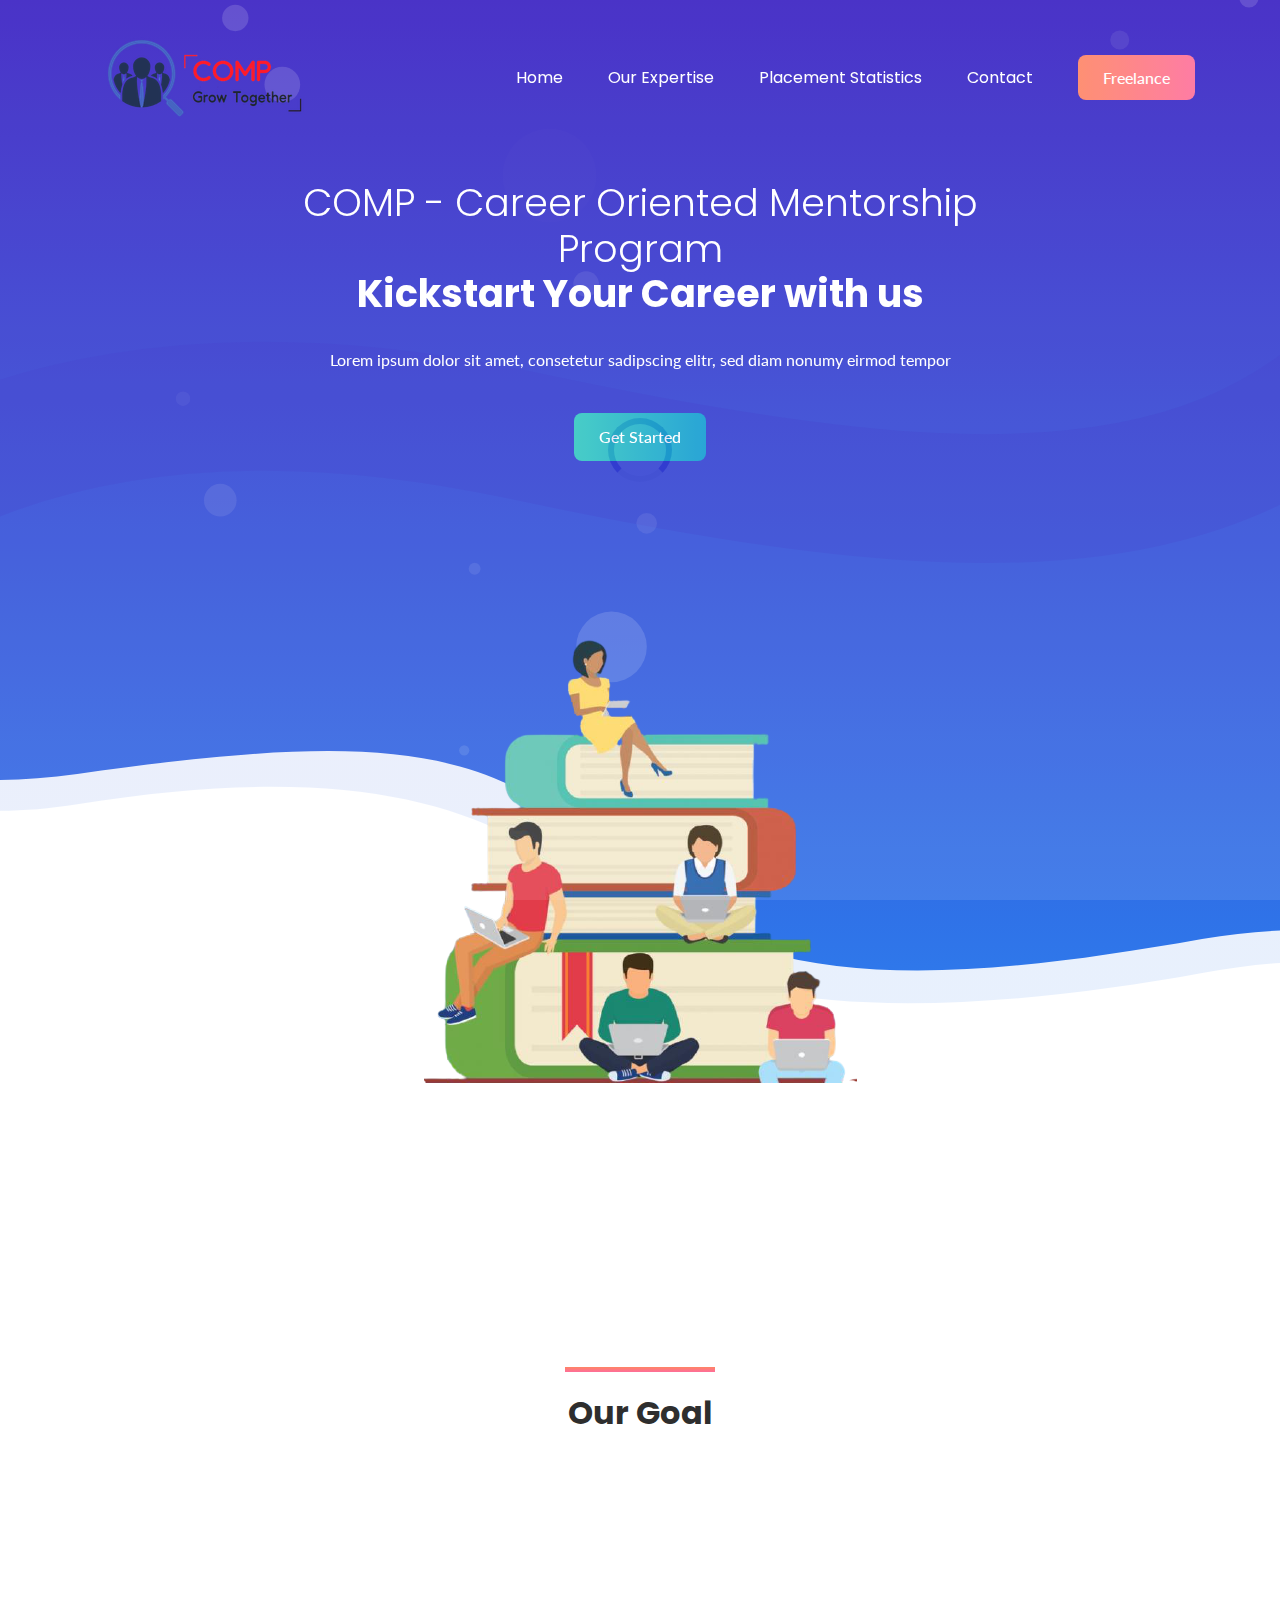
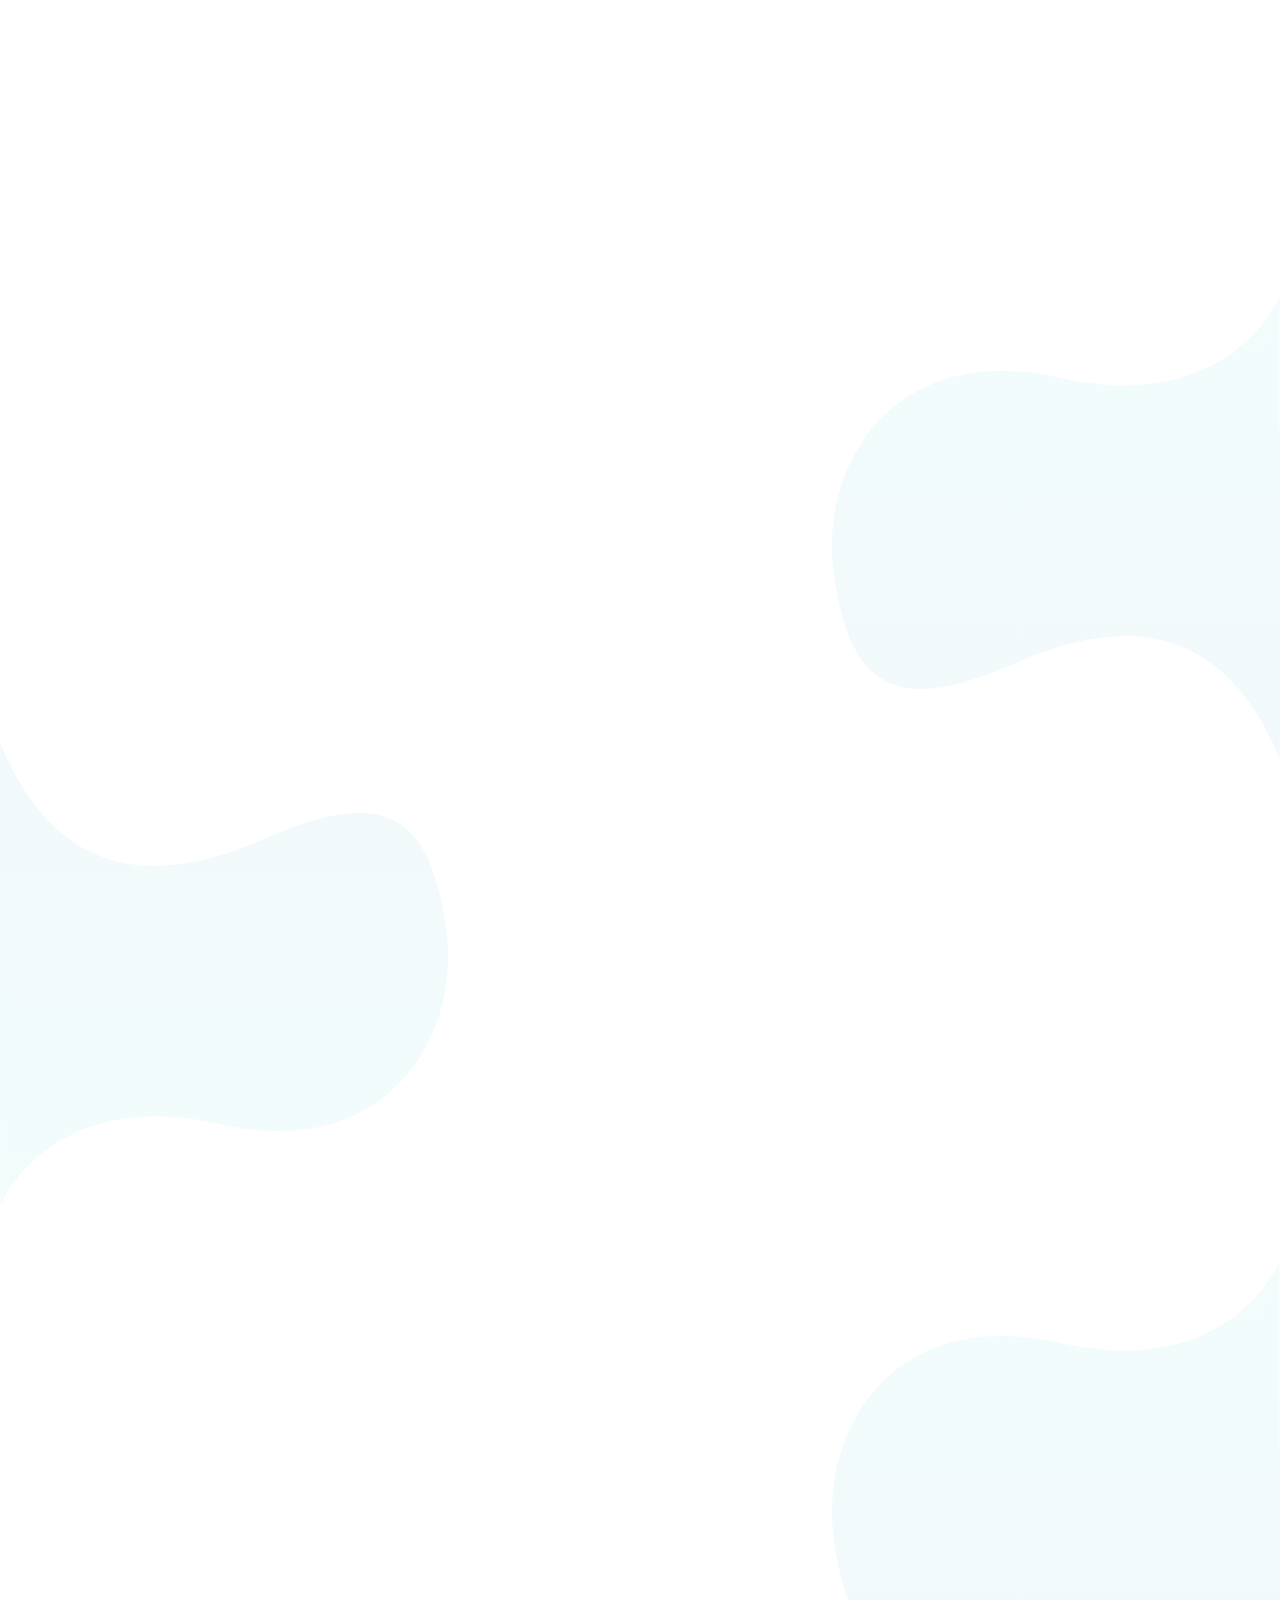
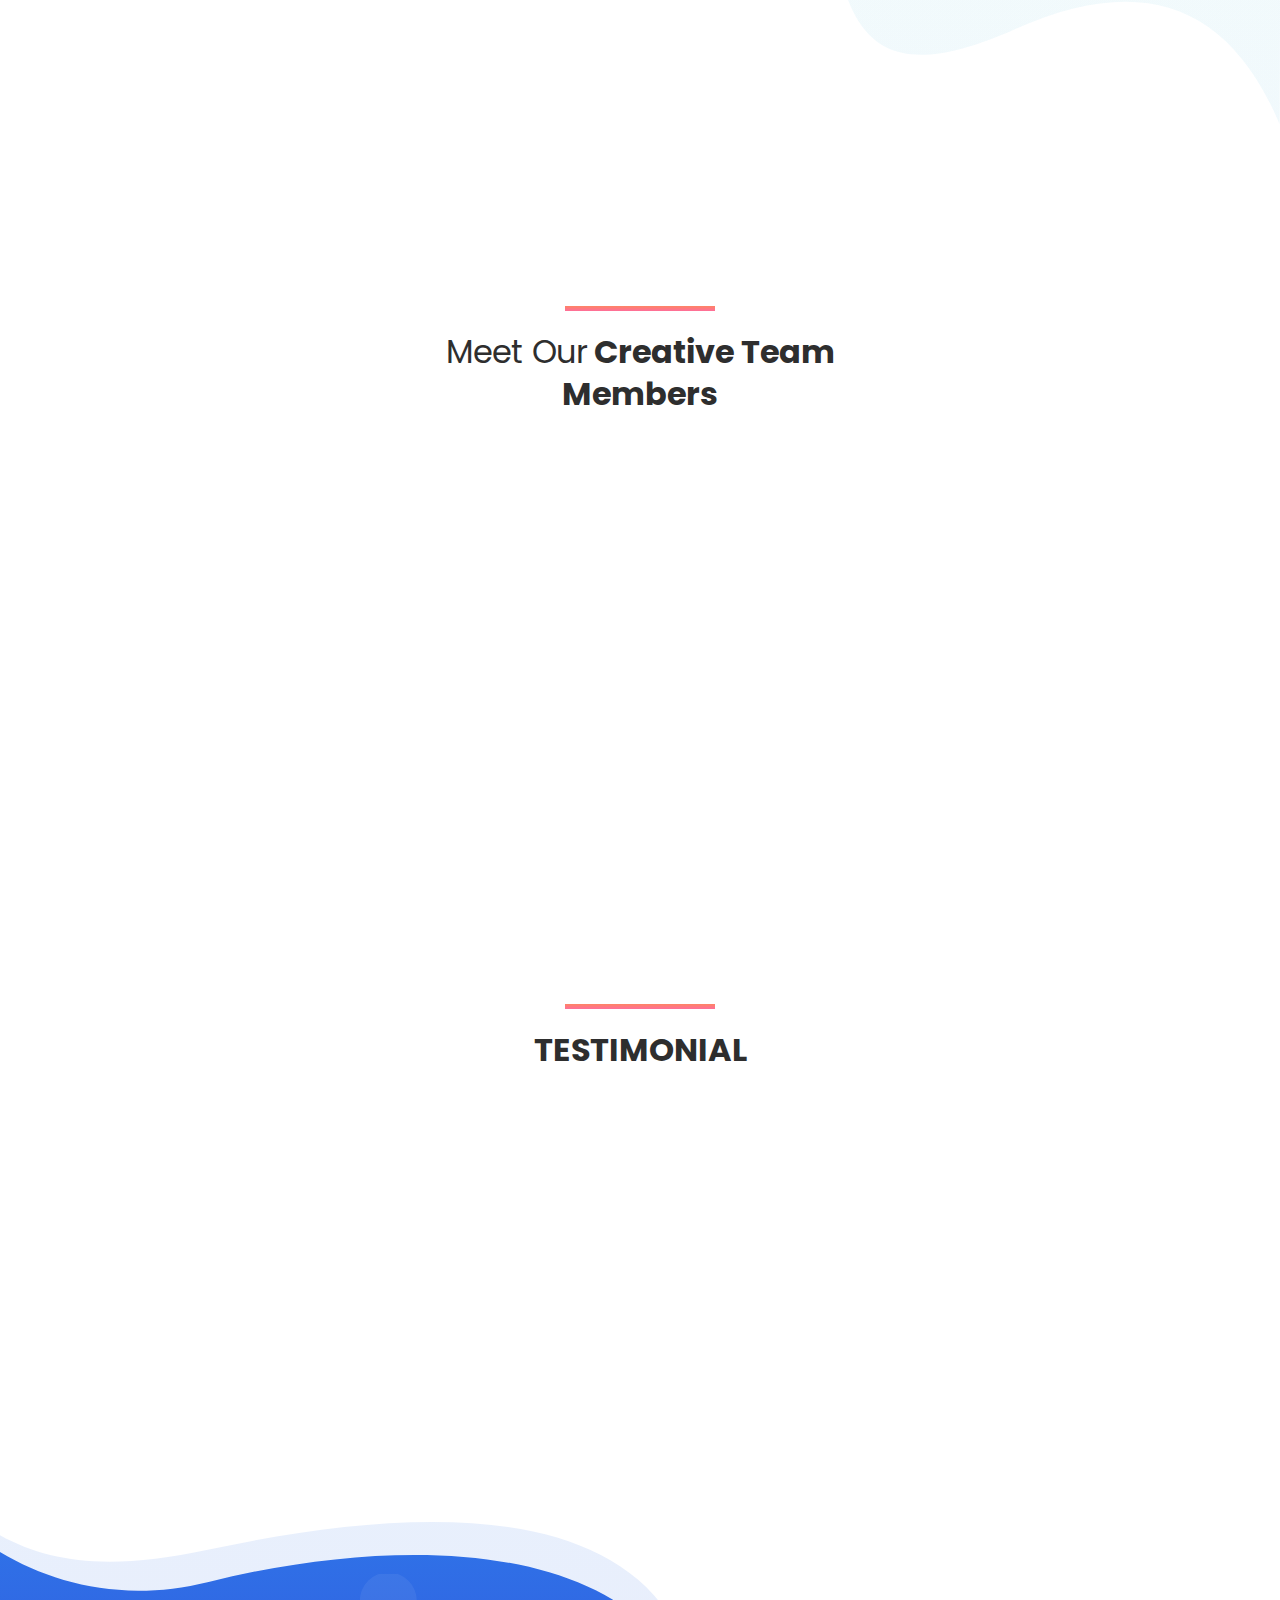
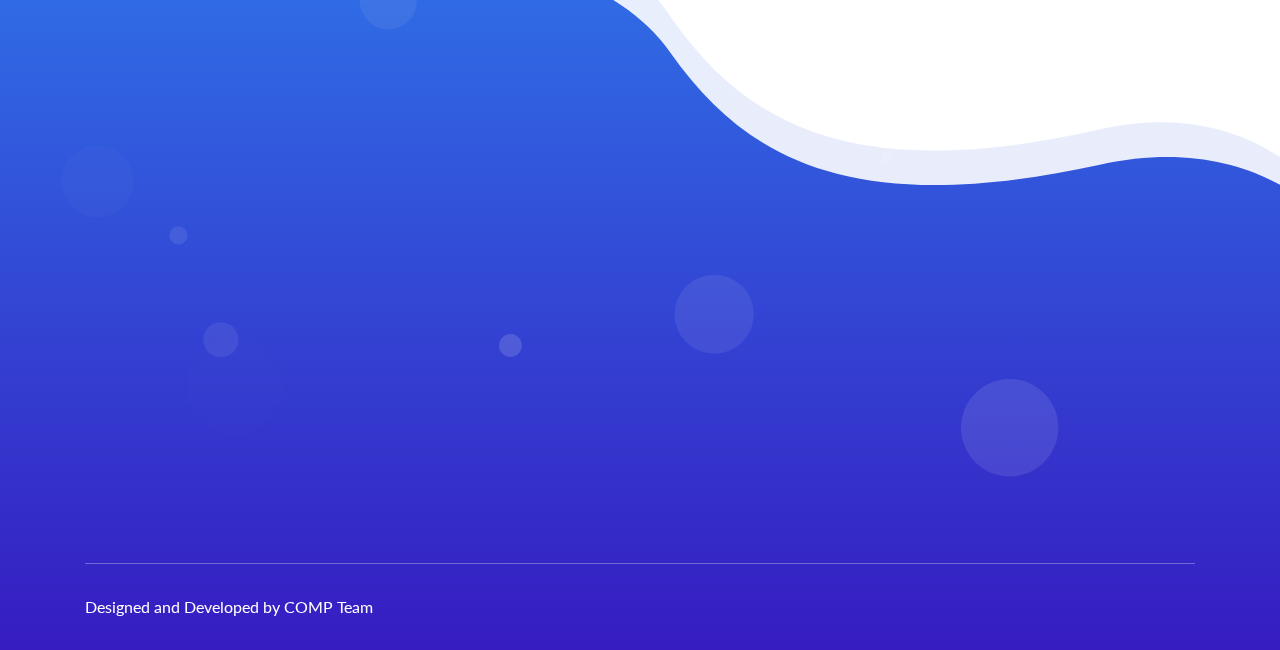
<file: index.html>
<!doctype html>
<html class="no-js" lang="en">

<head>
    <meta charset="utf-8">
    
    <!--====== Title ======-->
    <title>COMP</title>
    
    <meta name="description" content="">
    <meta name="viewport" content="width=device-width, initial-scale=1">

    <!--====== Favicon Icon ======-->
    <link rel="shortcut icon" href="assets/images/favicon.png" type="image/png">
        
    <!--====== Animate CSS ======-->
    <link rel="stylesheet" href="assets/css/animate.css">
        
    <!--====== Magnific Popup CSS ======-->
    <link rel="stylesheet" href="assets/css/magnific-popup.css">
        
    <!--====== Slick CSS ======-->
    <link rel="stylesheet" href="assets/css/slick.css">
        
    <!--====== Line Icons CSS ======-->
    <link rel="stylesheet" href="assets/css/LineIcons.css">
        
    <!--====== Font Awesome CSS ======-->
    <link rel="stylesheet" href="assets/css/font-awesome.min.css">
        
    <!--====== Bootstrap CSS ======-->
    <link rel="stylesheet" href="assets/css/bootstrap.min.css">
    
    <!--====== Default CSS ======-->
    <link rel="stylesheet" href="assets/css/default.css">
    
    <!--====== Style CSS ======-->
    <link rel="stylesheet" href="assets/css/style.css">
    
</head>

<body>
    <!--[if IE]>
    <p class="browserupgrade">You are using an <strong>outdated</strong> browser. Please <a href="https://browsehappy.com/">upgrade your browser</a> to improve your experience and security.</p>
  <![endif]-->    
   
   
    <!--====== PRELOADER PART START ======-->

    <div class="preloader">
        <div class="loader">
            <div class="ytp-spinner">
                <div class="ytp-spinner-container">
                    <div class="ytp-spinner-rotator">
                        <div class="ytp-spinner-left">
                            <div class="ytp-spinner-circle"></div>
                        </div>
                        <div class="ytp-spinner-right">
                            <div class="ytp-spinner-circle"></div>
                        </div>
                    </div>
                </div>
            </div>
        </div>
    </div>

    <!--====== PRELOADER PART ENDS ======-->
    
    <!--====== HEADER PART START ======-->
    
    <header class="header-area">
        <div class="navbar-area">
            <div class="container">
                <div class="row">
                    <div class="col-lg-12">
                        <nav class="navbar navbar-expand-lg">
                            <a class="navbar-brand" href="index.html">
                                <img src="assets/images/comp.png" alt="Logo">
                            </a>
                            <button class="navbar-toggler" type="button" data-toggle="collapse" data-target="#navbarSupportedContent" aria-controls="navbarSupportedContent" aria-expanded="false" aria-label="Toggle navigation">
                                <span class="toggler-icon"></span>
                                <span class="toggler-icon"></span>
                                <span class="toggler-icon"></span>
                            </button>

                            <div class="collapse navbar-collapse sub-menu-bar" id="navbarSupportedContent">
                                <ul id="nav" class="navbar-nav ml-auto">
                                    <li class="nav-item active">
                                        <a  href="#home">Home</a>
                                    </li>
				    <li class="nav-item">
                                        <a href="#expertise">Our Expertise</a>
                                    </li>
                                    <li class="nav-item">
                                        <a  href="placement.html">Placement Statistics</a>
                                    </li>
                                    <li class="nav-item">
                                        <a href="#contact">Contact</a>
                                    </li>
                                </ul>
                            </div> <!-- navbar collapse -->
                            
                            <div class="navbar-btn d-none d-sm-inline-block">
                                <a class="main-btn" data-scroll-nav="0" href="#freelancing">Freelance</a>
                            </div>
                        </nav> <!-- navbar -->
                    </div>
                </div> <!-- row -->
            </div> <!-- container -->
        </div> <!-- navbar area -->
        
        <div class="header-hero bg_cover" style="background-image: url(assets/images/banner-bg.svg)">
            <div class="container">
                <div class="row justify-content-center">
                    <div class="col-lg-8">
                        <div class="header-hero-content text-center">
                            <h3 class="header-sub-title wow fadeInUp" data-wow-duration="1.3s" data-wow-delay="0.2s">COMP - Career Oriented Mentorship Program</h3>
                            <h2 class="header-title wow fadeInUp" data-wow-duration="1.3s" data-wow-delay="0.5s">Kickstart Your Career with us</h2>
                            <p class="text wow fadeInUp" data-wow-duration="1.3s" data-wow-delay="0.8s">Lorem ipsum dolor sit amet, consetetur sadipscing elitr, sed diam nonumy eirmod tempor</p>
                            <a href="#" class="main-btn wow fadeInUp" data-wow-duration="1.3s" data-wow-delay="1.1s">Get Started</a>
                        </div> <!-- header hero content -->
                    </div>
                </div> <!-- row -->
                <div class="row">
                    <div class="col-lg-12">
                        <div class="header-hero-image text-center wow fadeIn" data-wow-duration="1.3s" data-wow-delay="1.4s">
                            <img src="assets/images/hea1.png" alt="hero">
                        </div> <!-- header hero image -->
                    </div>
                </div> <!-- row -->
            </div> <!-- container -->
            <div id="particles-1" class="particles"></div>
        </div> <!-- header hero -->
    </header>
    
    <!--====== HEADER PART ENDS ======-->
    
    <!--====== BRAMD PART START ======-->
    
    <div class="brand-area pt-90">
        <div class="container">
            <div class="row">
                <div class="col-lg-12">
                    <div class="brand-logo d-flex align-items-center justify-content-center justify-content-md-between">
                        <div class="single-logo mt-30 wow fadeIn" data-wow-duration="1s" data-wow-delay="0.2s">
                            <img src="assets/images/brand-1.png" alt="brand">
                        </div> <!-- single logo -->
                        <div class="single-logo mt-30 wow fadeIn" data-wow-duration="1.5s" data-wow-delay="0.2s">
                            <img src="assets/images/brand-2.png" alt="brand">
                        </div> <!-- single logo -->
                        <div class="single-logo mt-30 wow fadeIn" data-wow-duration="1.5s" data-wow-delay="0.3s">
                            <img src="assets/images/brand-3.png" alt="brand">
                        </div> <!-- single logo -->
                        <div class="single-logo mt-30 wow fadeIn" data-wow-duration="1.5s" data-wow-delay="0.4s">
                            <img src="assets/images/brand-4.png" alt="brand">
                        </div> <!-- single logo -->
                        <div class="single-logo mt-30 wow fadeIn" data-wow-duration="1.5s" data-wow-delay="0.5s">
                            <img src="assets/images/brand-5.png" alt="brand">
                        </div> <!-- single logo -->
                    </div> <!-- brand logo -->
                </div>
            </div>   <!-- row -->
        </div> <!-- container -->
    </div>
    
    <!--====== BRAMD PART ENDS ======-->
    
    <!--====== SERVICES PART START ======-->
    
    <section class="services-area pt-120">
        <div class="container">
            <div class="row justify-content-center">
                <div class="col-lg-10">
                    <div class="section-title text-center pb-40">
                        <div class="line m-auto"></div>
                        <h3 class="title">Our Goal</span></h3>
                    </div> <!-- section title -->
                </div>
            </div> <!-- row -->
            <div class="row justify-content-center">
                <div class="col-lg-4 col-md-7 col-sm-8">
                    <div class="single-services text-center mt-30 wow fadeIn" data-wow-duration="1s" data-wow-delay="0.2s">
                        <div class="services-icon">
                            <img class="shape" src="assets/images/services-shape.svg" alt="shape">
                            <img class="shape-1" src="assets/images/services-shape-1.svg" alt="shape">
                            <i class="lni-baloon"></i>
                        </div>
                        <div class="services-content mt-30">
                            <h4 class="services-title"><a href="#">Learn</a></h4>
                            <p class="text">Lorem ipsum dolor sit amet,consetetur sadipscing elitr, seddiam nonu eirmod tempor invidunt labore.</p>
			    <!-- <a class="more" href="#">Learn More <i class="lni-chevron-right"></i></a> -->
                        </div>
                    </div> <!-- single services -->
                </div>
                <div class="col-lg-4 col-md-7 col-sm-8">
                    <div class="single-services text-center mt-30 wow fadeIn" data-wow-duration="1s" data-wow-delay="0.5s">
                        <div class="services-icon">
                            <img class="shape" src="assets/images/services-shape.svg" alt="shape">
                            <img class="shape-1" src="assets/images/services-shape-2.svg" alt="shape">
                            <i class="lni-cog"></i>
                        </div>
                        <div class="services-content mt-30">
                            <h4 class="services-title"><a href="#">Build</a></h4>
                            <p class="text">Lorem ipsum dolor sit amet,consetetur sadipscing elitr, seddiam nonu eirmod tempor invidunt labore.</p>
			    <!-- <a class="more" href="#">Learn More <i class="lni-chevron-right"></i></a> -->
                        </div>
                    </div> <!-- single services -->
                </div>
                <div class="col-lg-4 col-md-7 col-sm-8">
                    <div class="single-services text-center mt-30 wow fadeIn" data-wow-duration="1s" data-wow-delay="0.8s">
                        <div class="services-icon">
                            <img class="shape" src="assets/images/services-shape.svg" alt="shape">
                            <img class="shape-1" src="assets/images/services-shape-3.svg" alt="shape">
                            <i class="lni-bolt-alt"></i>
                        </div>
                        <div class="services-content mt-30">
                            <h4 class="services-title"><a href="#">Grow</a></h4>
                            <p class="text">Lorem ipsum dolor sit amet,consetetur sadipscing elitr, seddiam nonu eirmod tempor invidunt labore.</p>
			    <!-- <a class="more" href="#">Learn More <i class="lni-chevron-right"></i></a> -->
                        </div>
                    </div> <!-- single services -->
                </div>
            </div> <!-- row -->
        </div> <!-- container -->
    </section>
    
    <!--====== SERVICES PART ENDS ======-->
    
    <!--====== ABOUT PART START ======-->
    
    <section class="about-area pt-70">
        <div class="container">
            <div class="row">
                <div class="col-lg-6">
                    <div class="about-content mt-50 wow fadeInLeftBig" data-wow-duration="1s" data-wow-delay="0.5s">
                        <div class="section-title">
                            <div class="line"></div>
			    <h3 class="title">Rigorous Training, <span>Regular Monitoring</span></h3>
                        </div> <!-- section title -->
                        <p class="text">Lorem ipsum dolor sit amet, consetetur sadipscing elitr, seiam nonumy eirmod tempor invidunt ut labore et dolore magna aliquyam erat, sed diam voluptua. At vero eos et accusam et justo duo dolores et ea rebum. Stet clita kasd gubergren, no sea takimata sanctus est Lorem ipsum dolor sit amet. Lorem ipsum dolor sit amet, consetetur sadipscing.</p>
                   </div> <!-- about content -->
                </div>
                <div class="col-lg-6">
                    <div class="about-image text-center mt-50 wow fadeInRightBig" data-wow-duration="1s" data-wow-delay="0.5s">
                        <img src="assets/images/about1.svg" alt="about">
                    </div> <!-- about image -->
                </div>
            </div> <!-- row -->
        </div> <!-- container -->
        <div class="about-shape-1">
            <img src="assets/images/about-shape-1.svg" alt="shape">
        </div>
    </section>
    
    <!--====== ABOUT PART ENDS ======-->
    
    <!--====== ABOUT PART START ======-->
    
    <section class="about-area pt-70">
        <div class="about-shape-2">
            <img src="assets/images/about-shape-2.svg" alt="shape">
        </div>
        <div class="container">
            <div class="row">
                <div class="col-lg-6 order-lg-last">
                    <div class="about-content mt-50 wow fadeInLeftBig" data-wow-duration="1s" data-wow-delay="0.5s">
                        <div class="section-title">
                            <div class="line"></div>
                            <h3 class="title">Live Project<span> from Industry</span></h3>
                        </div> <!-- section title -->
                        <p class="text">Lorem ipsum dolor sit amet, consetetur sadipscing elitr, seiam nonumy eirmod tempor invidunt ut labore et dolore magna aliquyam erat, sed diam voluptua. At vero eos et accusam et justo duo dolores et ea rebum. Stet clita kasd gubergren, no sea takimata sanctus est Lorem ipsum dolor sit amet. Lorem ipsum dolor sit amet, consetetur sadipscing.</p>
                    </div> <!-- about content -->
                </div>
                <div class="col-lg-6 order-lg-first">
                    <div class="about-image text-center mt-50 wow fadeInRightBig" data-wow-duration="1s" data-wow-delay="0.5s">
                        <img src="assets/images/about2.svg" alt="about">
                    </div> <!-- about image -->
                </div>
            </div> <!-- row -->
        </div> <!-- container -->
    </section>


    <!--====== ABOUT PART START ======-->
    
    <section class="about-area pt-70">
        <div class="container">
            <div class="row">
                <div class="col-lg-6">
                    <div class="about-content mt-50 wow fadeInLeftBig" data-wow-duration="1s" data-wow-delay="0.5s">
                        <div class="section-title">
                            <div class="line"></div>
                            <h3 class="title"><span>Launch to</span> IT Industry</h3>
                        </div> <!-- section title -->
                        <p class="text">Lorem ipsum dolor sit amet, consetetur sadipscing elitr, seiam nonumy eirmod tempor invidunt ut labore et dolore magna aliquyam erat, sed diam voluptua. At vero eos et accusam et justo duo dolores et ea rebum. Stet clita kasd gubergren, no sea takimata sanctus est Lorem ipsum dolor sit amet. Lorem ipsum dolor sit amet, consetetur sadipscing.</p>
                    </div> <!-- about content -->
                </div>
                <div class="col-lg-6">
                    <div class="about-image text-center mt-50 wow fadeInRightBig" data-wow-duration="1s" data-wow-delay="0.5s">
                        <img src="assets/images/about3.svg" alt="about">
                    </div> <!-- about image -->
                </div>
            </div> <!-- row -->
        </div> <!-- container -->
        <div class="about-shape-1">
            <img src="assets/images/about-shape-1.svg" alt="shape">
        </div>
    </section>
    
    <!--====== ABOUT PART ENDS ======-->

    <!--====== TEAM PART START ======-->
    
    <section class="team-area pt-120">
        <div class="container">
            <div class="row justify-content-center">
                <div class="col-lg-5">
                    <div class="section-title text-center pb-30">
                        <div class="line m-auto"></div>
                        <h3 class="title"><span>Meet Our</span> Creative Team Members</h3>
                    </div> <!-- section title -->
                </div>
            </div> <!-- row -->
            <div class="row justify-content-center">
                <div class="col-lg-4 col-md-7 col-sm-8">
                    <div class="single-team text-center mt-30 wow fadeIn" data-wow-duration="1s" data-wow-delay="0.2s">
                        <div class="team-image">
                            <img src="assets/images/team-1.png" alt="Team">
                            <div class="social">
                                <ul>
                                    <li><a href="#"><i class="lni-facebook-filled"></i></a></li>
                                    <li><a href="#"><i class="lni-twitter-filled"></i></a></li>
                                    <li><a href="#"><i class="lni-instagram-filled"></i></a></li>
                                    <li><a href="#"><i class="lni-linkedin-original"></i></a></li>
                                </ul>
                            </div>
                        </div>
                        <div class="team-content">
                            <h5 class="holder-name"><a href="#">Isabela Moreira</a></h5>
                            <p class="text">Founder and CEO</p>
                        </div>
                    </div> <!-- single team -->
                </div>
                <div class="col-lg-4 col-md-7 col-sm-8">
                    <div class="single-team text-center mt-30 wow fadeIn" data-wow-duration="1s" data-wow-delay="0.5s">
                        <div class="team-image">
                            <img src="assets/images/team-2.png" alt="Team">
                            <div class="social">
                                <ul>
                                    <li><a href="#"><i class="lni-facebook-filled"></i></a></li>
                                    <li><a href="#"><i class="lni-twitter-filled"></i></a></li>
                                    <li><a href="#"><i class="lni-instagram-filled"></i></a></li>
                                    <li><a href="#"><i class="lni-linkedin-original"></i></a></li>
                                </ul>
                            </div>
                        </div>
                        <div class="team-content">
                            <h5 class="holder-name"><a href="#">Elon Musk</a></h5>
                            <p class="text">Sr. Software Engineer</p>
                        </div>
                    </div> <!-- single team -->
                </div>
                <div class="col-lg-4 col-md-7 col-sm-8">
                    <div class="single-team text-center mt-30 wow fadeIn" data-wow-duration="1s" data-wow-delay="0.8s">
                        <div class="team-image">
                            <img src="assets/images/team-3.png" alt="Team">
                            <div class="social">
                                <ul>
                                    <li><a href="#"><i class="lni-facebook-filled"></i></a></li>
                                    <li><a href="#"><i class="lni-twitter-filled"></i></a></li>
                                    <li><a href="#"><i class="lni-instagram-filled"></i></a></li>
                                    <li><a href="#"><i class="lni-linkedin-original"></i></a></li>
                                </ul>
                            </div>
                        </div>
                        <div class="team-content">
                            <h5 class="holder-name"><a href="#">Fiona Smith</a></h5>
                            <p class="text">Business Development Manager</p>
                        </div>
                    </div> <!-- single team -->
                </div>
            </div> <!-- row -->
        </div> <!-- container -->
    </section>
    
    <!--====== TEAM PART ENDS ======-->
    
    <!--====== TESTIMONIAL PART START ======-->
    
    <section class="testimonial-area pt-120">
        <div class="container">
            <div class="row justify-content-center">
                <div class="col-lg-5">
                    <div class="section-title text-center pb-40">
                        <div class="line m-auto"></div>
                        <h3 class="title">TESTIMONIAL</h3>
                    </div> <!-- section title -->
                </div>
            </div> <!-- row -->
            <div class="row testimonial-active wow fadeInUpBig" data-wow-duration="1s" data-wow-delay="0.8s">
                <div class="col-lg-4">
                    <div class="single-testimonial">
                        <div class="testimonial-review d-flex align-items-center justify-content-between">
                            <div class="quota">
                                <i class="lni-quotation"></i>
                            </div>
                            <div class="star">
                                <ul>
                                    <li><i class="lni-star-filled"></i></li>
                                    <li><i class="lni-star-filled"></i></li>
                                    <li><i class="lni-star-filled"></i></li>
                                    <li><i class="lni-star-filled"></i></li>
                                    <li><i class="lni-star-filled"></i></li>
                                </ul>
                            </div>
                        </div>
                        <div class="testimonial-text">
                            <p class="text">Lorem ipsum dolor sit amet,consetetur sadipscing elitr, seddiam nonu eirmod tempor invidunt labore.Lorem ipsum dolor sit amet,consetetur sadipscing elitr, seddiam nonu.</p>
                        </div>
                        <div class="testimonial-author d-flex align-items-center">
                            <div class="author-image">
                                <img class="shape" src="assets/images/textimonial-shape.svg" alt="shape">
                                <img class="author" src="assets/images/author-1.png" alt="author">
                            </div>
                            <div class="author-content media-body">
                                <h6 class="holder-name">Jenny Deo</h6>
                                <p class="text">CEO, SpaceX</p>
                            </div>
                        </div>
                    </div> <!-- single testimonial -->
                </div>
                <div class="col-lg-4">
                    <div class="single-testimonial">
                        <div class="testimonial-review d-flex align-items-center justify-content-between">
                            <div class="quota">
                                <i class="lni-quotation"></i>
                            </div>
                            <div class="star">
                                <ul>
                                    <li><i class="lni-star-filled"></i></li>
                                    <li><i class="lni-star-filled"></i></li>
                                    <li><i class="lni-star-filled"></i></li>
                                    <li><i class="lni-star-filled"></i></li>
                                    <li><i class="lni-star-filled"></i></li>
                                </ul>
                            </div>
                        </div>
                        <div class="testimonial-text">
                            <p class="text">Lorem ipsum dolor sit amet,consetetur sadipscing elitr, seddiam nonu eirmod tempor invidunt labore.Lorem ipsum dolor sit amet,consetetur sadipscing elitr, seddiam nonu.</p>
                        </div>
                        <div class="testimonial-author d-flex align-items-center">
                            <div class="author-image">
                                <img class="shape" src="assets/images/textimonial-shape.svg" alt="shape">
                                <img class="author" src="assets/images/author-2.png" alt="author">
                            </div>
                            <div class="author-content media-body">
                                <h6 class="holder-name">Marjin Otte</h6>
                                <p class="text">UX Specialist, Yoast</p>
                            </div>
                        </div>
                    </div> <!-- single testimonial -->
                </div>
                <div class="col-lg-4">
                    <div class="single-testimonial">
                        <div class="testimonial-review d-flex align-items-center justify-content-between">
                            <div class="quota">
                                <i class="lni-quotation"></i>
                            </div>
                            <div class="star">
                                <ul>
                                    <li><i class="lni-star-filled"></i></li>
                                    <li><i class="lni-star-filled"></i></li>
                                    <li><i class="lni-star-filled"></i></li>
                                    <li><i class="lni-star-filled"></i></li>
                                    <li><i class="lni-star-filled"></i></li>
                                </ul>
                            </div>
                        </div>
                        <div class="testimonial-text">
                            <p class="text">Lorem ipsum dolor sit amet,consetetur sadipscing elitr, seddiam nonu eirmod tempor invidunt labore.Lorem ipsum dolor sit amet,consetetur sadipscing elitr, seddiam nonu.</p>
                        </div>
                        <div class="testimonial-author d-flex align-items-center">
                            <div class="author-image">
                                <img class="shape" src="assets/images/textimonial-shape.svg" alt="shape">
                                <img class="author" src="assets/images/author-3.png" alt="author">
                            </div>
                            <div class="author-content media-body">
                                <h6 class="holder-name">David Smith</h6>
                                <p class="text">CTO, Alphabet</p>
                            </div>
                        </div>
                    </div> <!-- single testimonial -->
                </div>
                <div class="col-lg-4">
                    <div class="single-testimonial">
                        <div class="testimonial-review d-flex align-items-center justify-content-between">
                            <div class="quota">
                                <i class="lni-quotation"></i>
                            </div>
                            <div class="star">
                                <ul>
                                    <li><i class="lni-star-filled"></i></li>
                                    <li><i class="lni-star-filled"></i></li>
                                    <li><i class="lni-star-filled"></i></li>
                                    <li><i class="lni-star-filled"></i></li>
                                    <li><i class="lni-star-filled"></i></li>
                                </ul>
                            </div>
                        </div>
                        <div class="testimonial-text">
                            <p class="text">Lorem ipsum dolor sit amet,consetetur sadipscing elitr, seddiam nonu eirmod tempor invidunt labore.Lorem ipsum dolor sit amet,consetetur sadipscing elitr, seddiam nonu.</p>
                        </div>
                        <div class="testimonial-author d-flex align-items-center">
                            <div class="author-image">
                                <img class="shape" src="assets/images/textimonial-shape.svg" alt="shape">
                                <img class="author" src="assets/images/author-2.png" alt="author">
                            </div>
                            <div class="author-content media-body">
                                <h6 class="holder-name">Fajar Siddiq</h6>
                                <p class="text">COO, MakerFlix</p>
                            </div>
                        </div>
                    </div> <!-- single testimonial -->
                </div>
            </div> <!-- row -->
        </div> <!-- container -->
    </section>
    
    <!--====== TESTIMONIAL PART ENDS ======-->
    
    <!--====== FOOTER PART START ======-->
    
    <footer id="footer" class="footer-area pt-120">
        <div class="container">
            <div class="footer-widget pb-100">   
                <div class="row">
                    <div class="col-lg-4 col-md-6 col-sm-8">
                        <div class="footer-about mt-50 wow fadeIn" data-wow-duration="1s" data-wow-delay="0.2s">
                            <a class="logo" href="#">
                                <img src="assets/images/comp.png" alt="logo">
                            </a>
                            <p class="text">Lorem ipsum dolor sit amet consetetur sadipscing elitr, sederfs diam nonumy eirmod tempor invidunt ut labore et dolore magna aliquyam.</p>
                            <ul class="social">
                                <li><a href="#"><i class="lni-facebook-filled"></i></a></li>
                                <li><a href="#"><i class="lni-twitter-filled"></i></a></li>
                                <li><a href="#"><i class="lni-instagram-filled"></i></a></li>
                                <li><a href="#"><i class="lni-linkedin-original"></i></a></li>
                            </ul>
                        </div> <!-- footer about -->
                    </div>
                    <div class="col-lg-5 col-md-7 col-sm-7">
                        <div class="footer-link d-flex mt-50 justify-content-md-between">
                            <div class="link-wrapper wow fadeIn" data-wow-duration="1s" data-wow-delay="0.4s">
                                <div class="footer-title">
                                    <h4 class="title">Quick Link</h4>
                                </div>
                                <ul class="link">
                                    <li><a href="#">Privacy Policy</a></li>
                                    <li><a href="#">Terms of Service</a></li>
                                </ul>
                            </div> <!-- footer wrapper -->
                            <div class="link-wrapper wow fadeIn" data-wow-duration="1s" data-wow-delay="0.6s">
                                <div class="footer-title">
                                    <h4 class="title">Resources</h4>
                                </div>
                                <ul class="link">
                                    <li><a href="#">Home</a></li>
                                    <li><a href="#">Placement Statistics</a></li>
                                    <li><a href="#">Our Expertise</a></li>
                                    <li><a href="#">Freelancing</a></li>
                                    <li><a href="#">Contact</a></li>
                                </ul>
                            </div> <!-- footer wrapper -->
                        </div> <!-- footer link -->
                    </div>
                    <div class="col-lg-3 col-md-5 col-sm-5">
                        <div class="footer-contact mt-50 wow fadeIn" data-wow-duration="1s" data-wow-delay="0.8s">
                            <div class="footer-title">
                                <h4 class="title">Contact Us</h4>
                            </div>
                            <ul class="contact">
                                <li>+91 XXXXXXXXX</li>
                                <li>comp.india01@gmail.com</li>
                                <li>www.compindia.com</li>
                                <li>Delhi <br> India</li>
                            </ul>
                        </div> <!-- footer contact -->
                    </div>
                </div> <!-- row -->
            </div> <!-- footer widget -->
            <div class="footer-copyright">
                <div class="row">
                    <div class="col-lg-12">
                        <div class="copyright d-sm-flex justify-content-between">
                            <div class="copyright-content">
                                <p class="text">Designed and Developed by COMP Team</p>
                            </div> <!-- copyright content -->
                        </div> <!-- copyright -->
                    </div>
                </div> <!-- row -->
            </div> <!-- footer copyright -->
        </div> <!-- container -->
        <div id="particles-2"></div>
    </footer>
    
    <!--====== FOOTER PART ENDS ======-->
    
    <!--====== BACK TOP TOP PART START ======-->

    <a href="#" class="back-to-top"><i class="lni-chevron-up"></i></a>

    <!--====== BACK TOP TOP PART ENDS ======-->   
    
    <!--====== PART START ======-->
    
<!--
    <section class="">
        <div class="container">
            <div class="row">
                <div class="col-lg-"></div>
            </div>
        </div>
    </section>
-->
    
    <!--====== PART ENDS ======-->




    <!--====== Jquery js ======-->
    <script src="assets/js/vendor/jquery-1.12.4.min.js"></script>
    <script src="assets/js/vendor/modernizr-3.7.1.min.js"></script>
    
    <!--====== Bootstrap js ======-->
    <script src="assets/js/popper.min.js"></script>
    <script src="assets/js/bootstrap.min.js"></script>
    
    <!--====== Plugins js ======-->
    <script src="assets/js/plugins.js"></script>
    
    <!--====== Slick js ======-->
    <script src="assets/js/slick.min.js"></script>
    
    <!--====== Ajax Contact js ======-->
    <script src="assets/js/ajax-contact.js"></script>
    
    <!--====== Counter Up js ======-->
    <script src="assets/js/waypoints.min.js"></script>
    <script src="assets/js/jquery.counterup.min.js"></script>
    
    <!--====== Magnific Popup js ======-->
    <script src="assets/js/jquery.magnific-popup.min.js"></script>
    
    <!--====== Scrolling Nav js ======-->
    <script src="assets/js/jquery.easing.min.js"></script>
    <script src="assets/js/scrolling-nav.js"></script>
    
    <!--====== wow js ======-->
    <script src="assets/js/wow.min.js"></script>
    
    <!--====== Particles js ======-->
    <script src="assets/js/particles.min.js"></script>
    
    <!--====== Main js ======-->
    <script src="assets/js/main.js"></script>
    
</body>

</html>
</file>
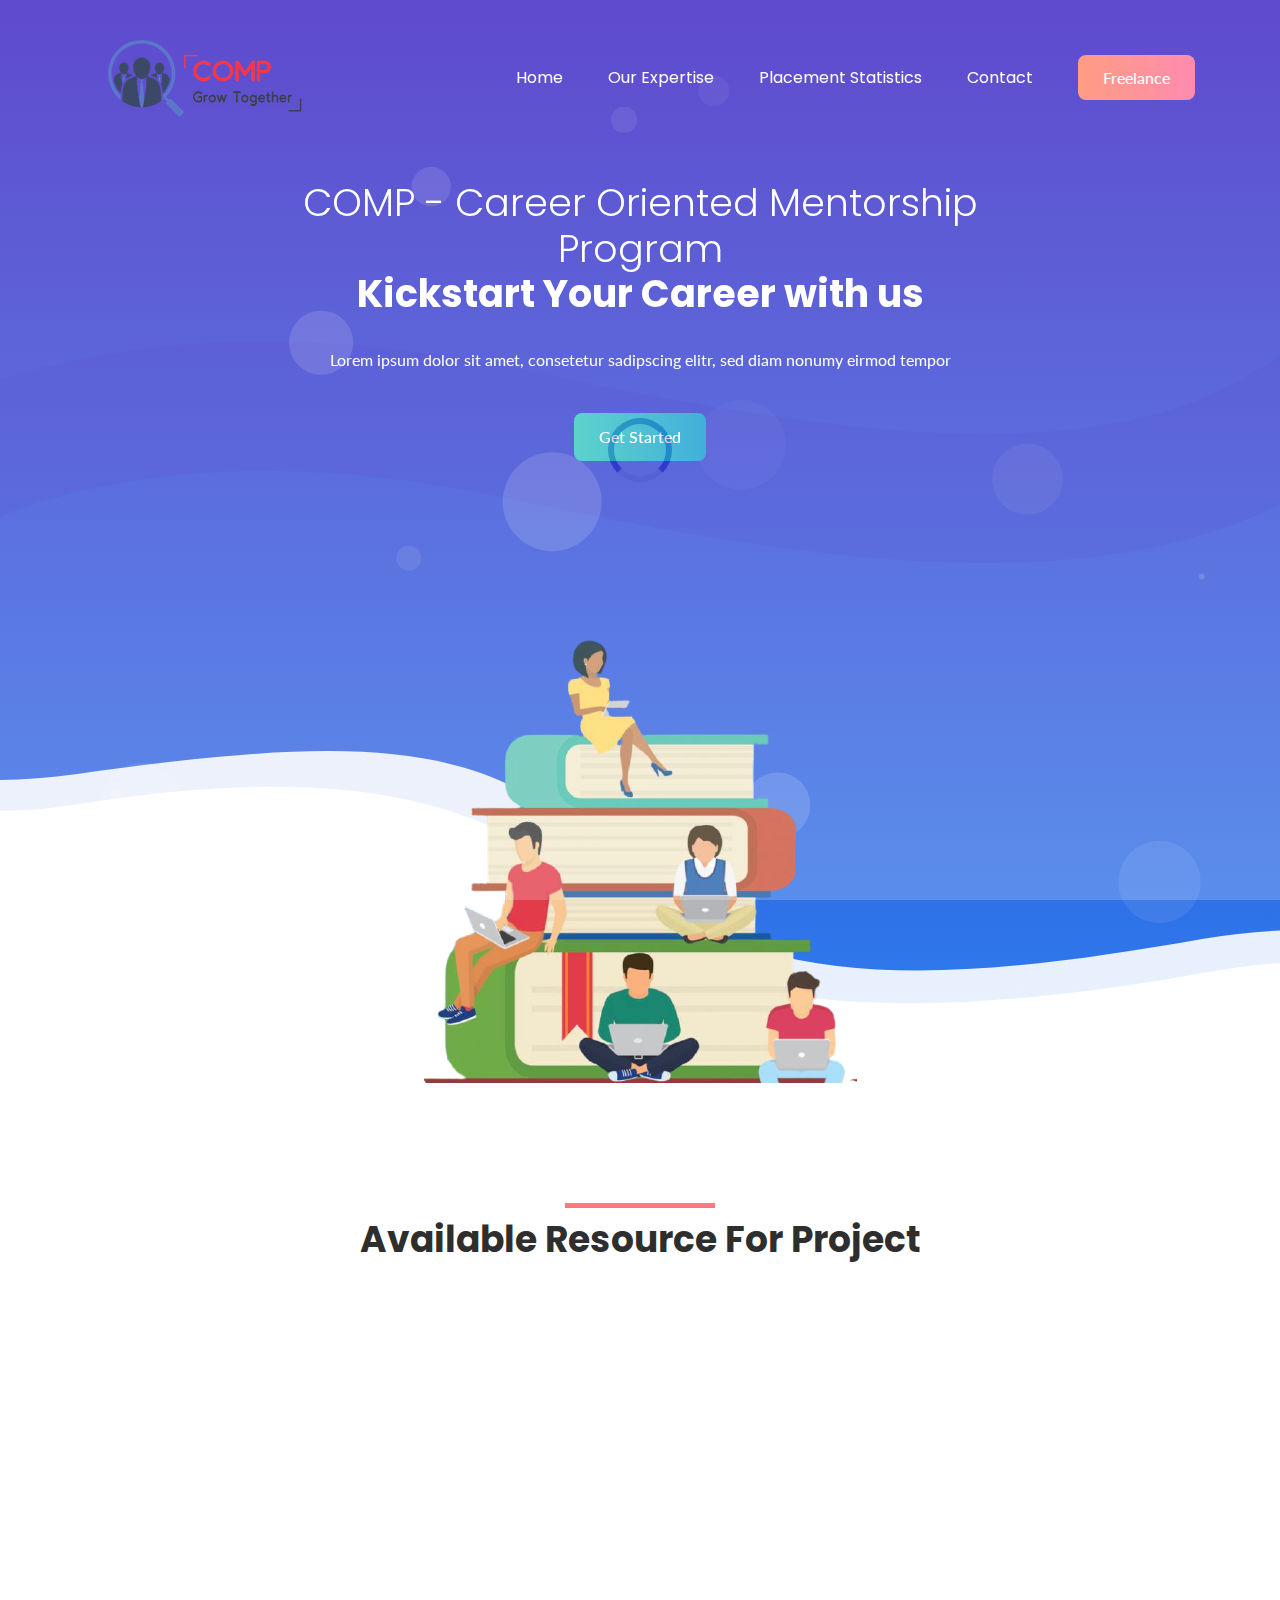
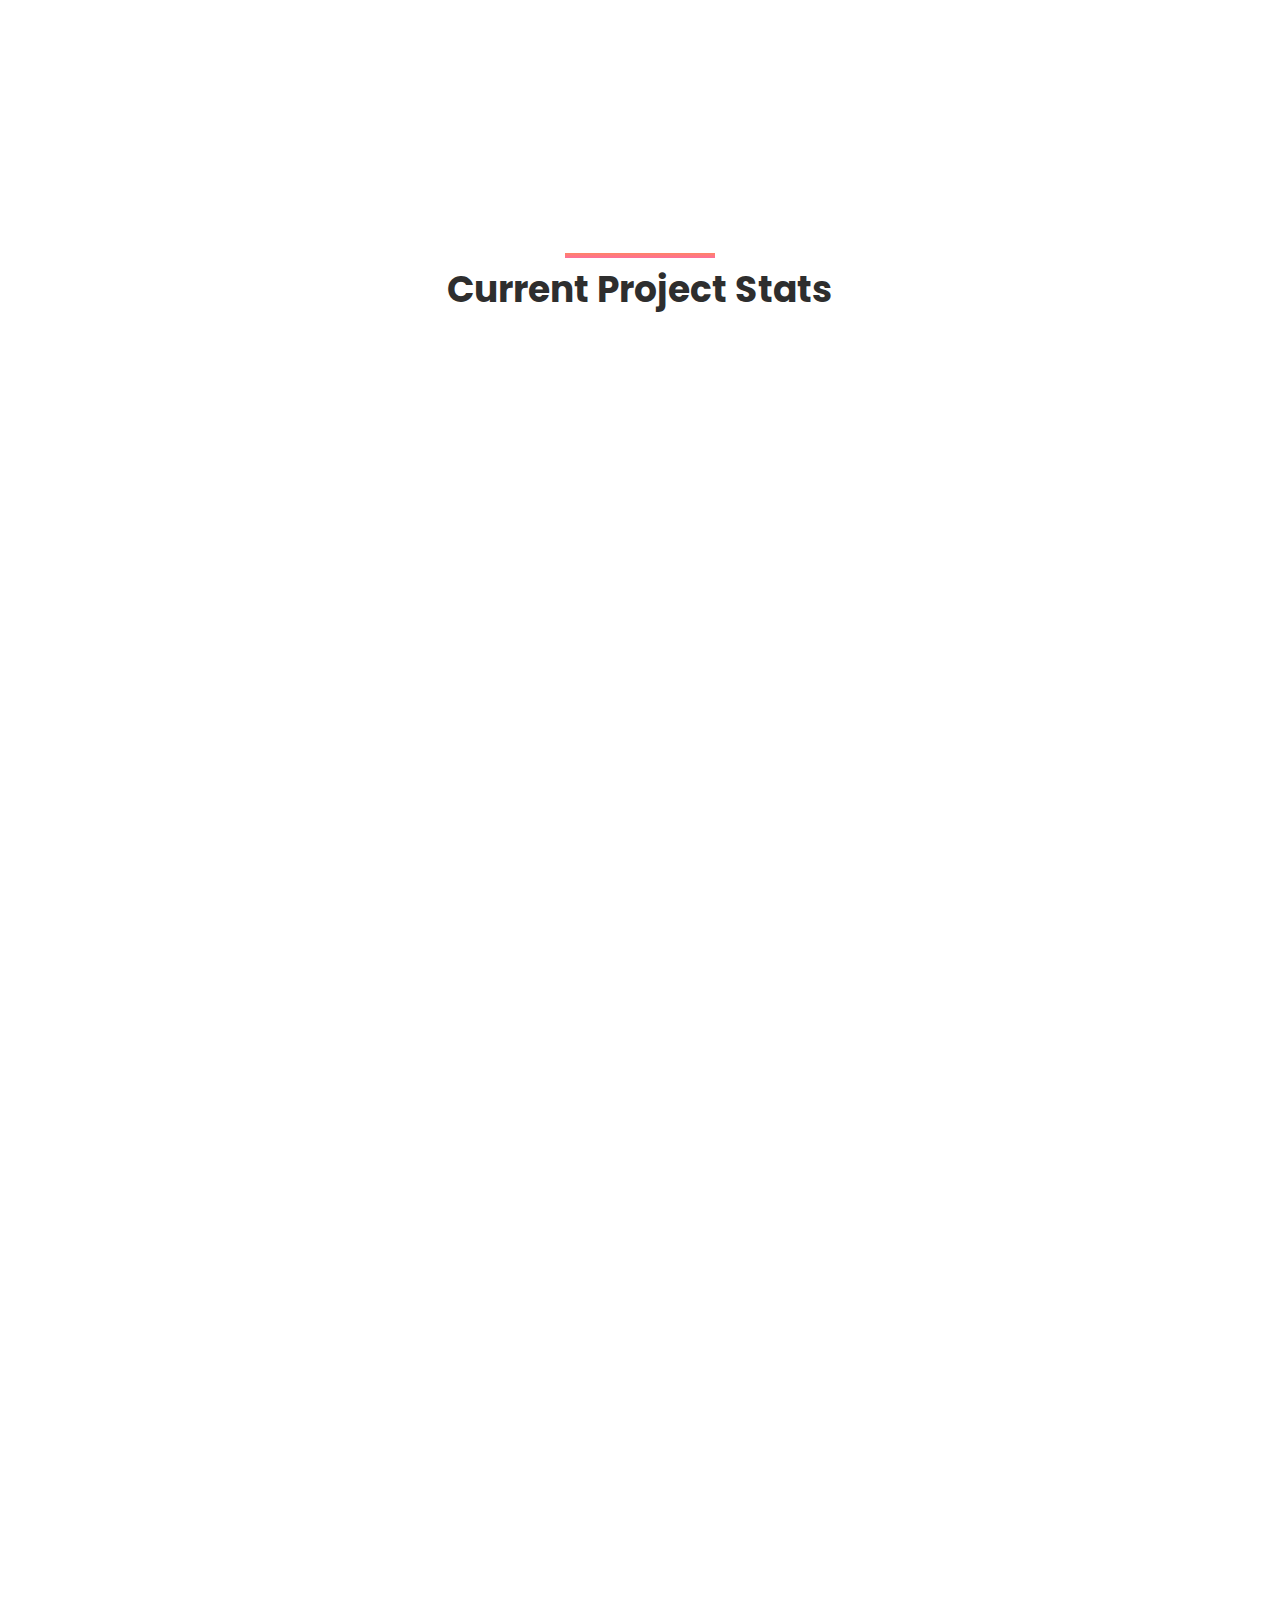
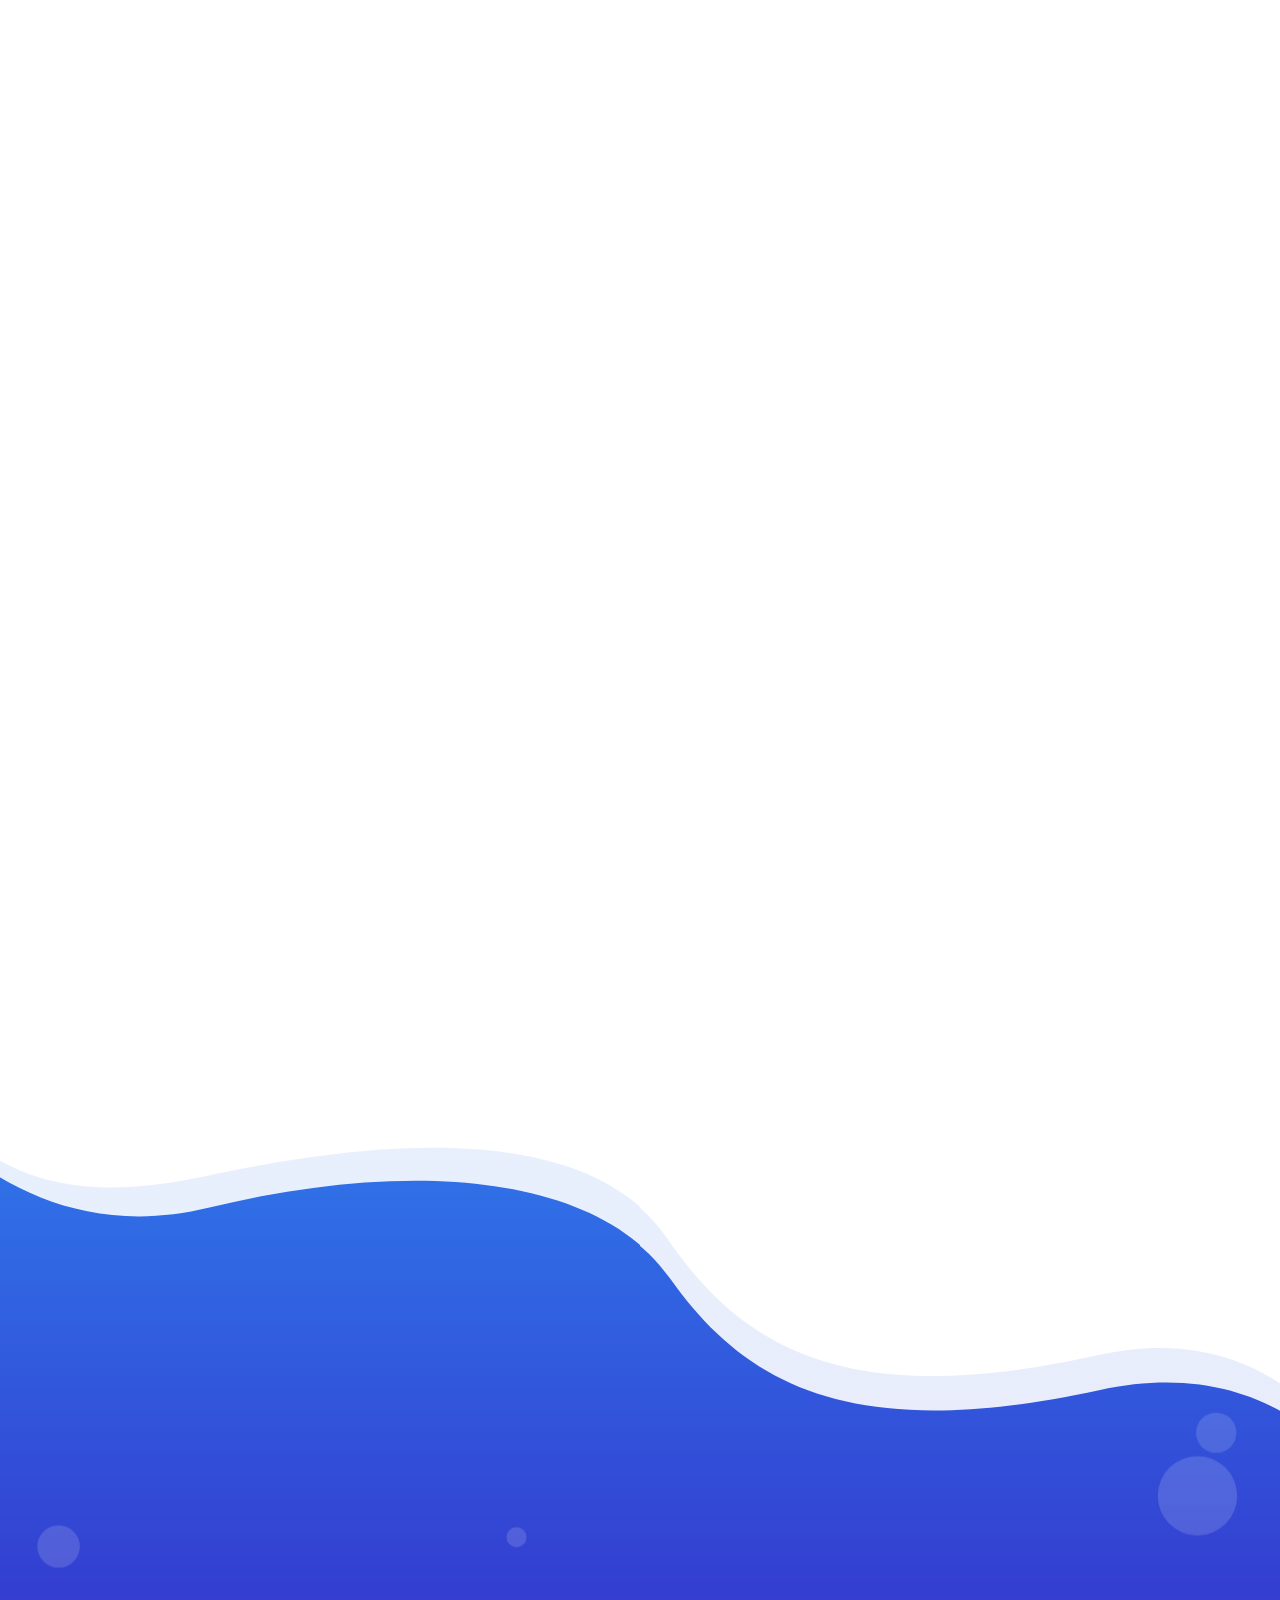
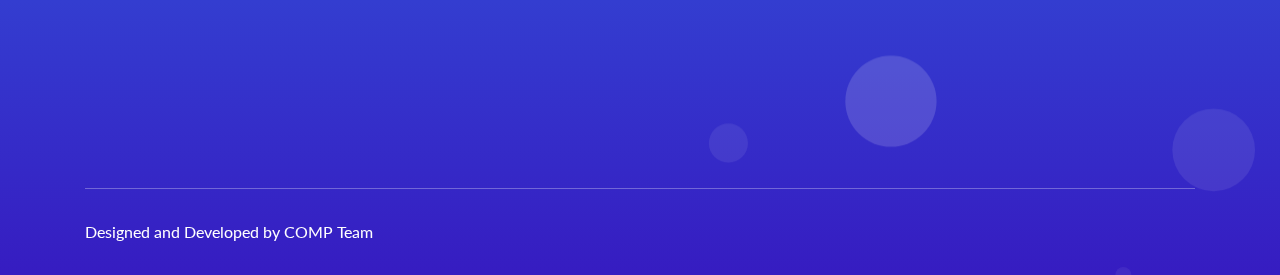
<file: freelance.html>
<!DOCTYPE html>
<html class="no-js" lang="en">

<head>
 

  <meta charset="utf-8">
    
  <!--====== Title ======-->
  <title>COMP</title>
  
  <meta name="description" content="">
  <meta name="viewport" content="width=device-width, initial-scale=1">

  <!--====== Favicon Icon ======-->
  <link rel="shortcut icon" href="assets/images/favicon.png" type="image/png">
      
  <!--====== Animate CSS ======-->
  <link rel="stylesheet" href="assets/css/animate.css">
  
      
  <!--====== Magnific Popup CSS ======-->
  <link rel="stylesheet" href="assets/css/magnific-popup.css">
      
  <!--====== Slick CSS ======-->
  <link rel="stylesheet" href="assets/css/slick.css">
      
  <!--====== Line Icons CSS ======-->
  <link rel="stylesheet" href="assets/css/LineIcons.css">
      
  <!--====== Font Awesome CSS ======-->
  <link rel="stylesheet" href="assets/css/font-awesome.min.css">
      
  <!--====== Bootstrap CSS ======-->
  <link rel="stylesheet" href="assets/css/bootstrap.min.css">
  
  <!--====== Default CSS ======-->
  <link rel="stylesheet" href="assets/css/default.css">
  
 
  <!-- Template Main CSS File -->
  
  <link href="assets/css/style.css" rel="stylesheet">
  <link href="assets/css/style2.css" rel="stylesheet">

  <script src="assets/js/chart.js"></script>
  
  


<body>

  <!--[if IE]>
    <p class="browserupgrade">You are using an <strong>outdated</strong> browser. Please <a href="https://browsehappy.com/">upgrade your browser</a> to improve your experience and security.</p>
  <![endif]-->    
   
   
    <!--====== PRELOADER PART START ======-->

    <div class="preloader">
      <div class="loader">
          <div class="ytp-spinner">
              <div class="ytp-spinner-container">
                  <div class="ytp-spinner-rotator">
                      <div class="ytp-spinner-left">
                          <div class="ytp-spinner-circle"></div>
                      </div>
                      <div class="ytp-spinner-right">
                          <div class="ytp-spinner-circle"></div>
                      </div>
                  </div>
              </div>
          </div>
      </div>
  </div>

  <!--====== PRELOADER PART ENDS ======-->
  
  <!--====== HEADER PART START ======-->
  
  <header class="header-area">
      <div class="navbar-area">
          <div class="container">
              <div class="row">
                  <div class="col-lg-12">
                      <nav class="navbar navbar-expand-lg">
                          <a class="navbar-brand" href="index.html">
                              <img src="assets/images/comp.png" alt="Logo">
                          </a>
                          <button class="navbar-toggler" type="button" data-toggle="collapse" data-target="#navbarSupportedContent" aria-controls="navbarSupportedContent" aria-expanded="false" aria-label="Toggle navigation">
                              <span class="toggler-icon"></span>
                              <span class="toggler-icon"></span>
                              <span class="toggler-icon"></span>
                          </button>

                          <div class="collapse navbar-collapse sub-menu-bar" id="navbarSupportedContent">
                              <ul id="nav" class="navbar-nav ml-auto">
                                  <li class="nav-item active">
                                      <a  href="#home">Home</a>
                                  </li>
          <li class="nav-item">
                                      <a href="#expertise">Our Expertise</a>
                                  </li>
                                  <li class="nav-item">
                                      <a  href="#placement">Placement Statistics</a>
                                  </li>
                                  <li class="nav-item">
                                      <a href="#contact">Contact</a>
                                  </li>
                              </ul>
                          </div> <!-- navbar collapse -->
                          
                          <div class="navbar-btn d-none d-sm-inline-block">
                              <a class="main-btn" data-scroll-nav="0" href="#freelancing">Freelance</a>
                          </div>
                      </nav> <!-- navbar -->
                  </div>
              </div> <!-- row -->
          </div> <!-- container -->
      </div> <!-- navbar area -->
      
      <div class="header-hero bg_cover" style="background-image: url(assets/images/banner-bg.svg)">
          <div class="container">
              <div class="row justify-content-center">
                  <div class="col-lg-8">
                      <div class="header-hero-content text-center">
                          <h3 class="header-sub-title wow fadeInUp" data-wow-duration="1.3s" data-wow-delay="0.2s">COMP - Career Oriented Mentorship Program</h3>
                          <h2 class="header-title wow fadeInUp" data-wow-duration="1.3s" data-wow-delay="0.5s">Kickstart Your Career with us</h2>
                          <p class="text wow fadeInUp" data-wow-duration="1.3s" data-wow-delay="0.8s">Lorem ipsum dolor sit amet, consetetur sadipscing elitr, sed diam nonumy eirmod tempor</p>
                          <a href="#" class="main-btn wow fadeInUp" data-wow-duration="1.3s" data-wow-delay="1.1s">Get Started</a>
                      </div> <!-- header hero content -->
                  </div>
              </div> <!-- row -->
              <div class="row">
                  <div class="col-lg-12">
                      <div class="header-hero-image text-center wow fadeIn" data-wow-duration="1.3s" data-wow-delay="1.4s">
                          <img src="assets/images/hea1.png" alt="hero">
                      </div> <!-- header hero image -->
                  </div>
              </div> <!-- row -->
          </div> <!-- container -->
          <div id="particles-1" class="particles"></div>
      </div> <!-- header hero -->
  </header>
  
  <!--====== HEADER PART ENDS ======-->

  <main id="main">

   

    <section id="freelanceSection">



      <section class="availResource">

        <div class= "section-title" >
            <div class="container">
              <div class="line m-auto"></div>
                <h2 >Available Resource For Project</h2>
            </div>
        </div>

        <div class="resourceCard wow fadeInUp" data-wow-duration="1.3s" data-wow-delay="0.2s">
            <img src="assets/images/blog-author.jpg " alt="logo">
            <div class="cardinfo" >
                <h4 class="cardtitle">Skilled Employees</h4>
                <p class="cardtext" >
                    12
                </p>
                
            </div>
        </div>

        <div id="barchart1"  class="wow fadeInUp" data-wow-duration="1.3s" data-wow-delay="0.2s">
          <canvas id="myChart" aria-label="chart" role="img" height="230px"></canvas>
          <script src="assets/js/mychart.js"></script>
      
        </div>

      </section>



      <section class="currentProject">

       <div class= "section-title" >
          <div class="container">
            <div class="line m-auto"></div>
              <h2>Current Project Stats</h2>
          </div>
       </div>


       <div id="pieChart" class="wow fadeInRight" data-wow-duration="1.8s" data-wow-delay="0.2s">
        <canvas id="myChart3" aria-label="chart" role="img" height="200px"></canvas>
        <script src="assets/js/mychart.js"></script>
    
       </div>
     

        <div id="barchart2" class="wow fadeInLeft" data-wow-duration="1.8s" data-wow-delay="0.2s">
          <canvas id="myChart2" aria-label="chart" role="img" height="200px"></canvas>
          <script src="assets/js/mychart.js"></script>
    
       </div>

       </section>




      <section class="projects">


     <div class="projectCard wow fadeInUp" data-wow-duration="1.3s" data-wow-delay="0.2s">
       <div class="projectDetails">
          <img src="assets/images/portfolio/portfolio-1.jpg " alt="logo">
          <div class="projectText">
            <h3>Project description here</h3>
          </div>  
        </div>

         <div class="gChartClass" >
           <canvas id="gChart1" aria-label="chart" role="img" height="500px" width="800px"></canvas>
           <script src="assets/js/mychart.js"></script>
         </div>
    </div>


    <div class="projectCard wow fadeInUp" data-wow-duration="1.3s" data-wow-delay="0.2s">
      <div class="projectDetails">
        <img src="assets/images/portfolio/portfolio-1.jpg " alt="logo">
        <div class="projectText">
           <h3>Project description here</h3>
        </div>
      </div>

      <div class="gChartClass" >
        <canvas id="gChart2" aria-label="chart" role="img" height="500px" width="800px"></canvas>
        <script src="assets/js/mychart.js"></script>
      </div>
    </div>




    <div class="projectCard wow fadeInUp" data-wow-duration="1.3s" data-wow-delay="0.2s">

      <div class="projectDetails">
        <img src="assets/images/portfolio/portfolio-1.jpg " alt="logo">
        <div class="projectText">
          <h3>Project description here</h3>
        </div>
      </div>

      <div class="gChartClass" >
        <canvas id="gChart3" aria-label="chart" role="img" height="500px" width="800px"></canvas>
        <script src="assets/js/mychart.js"></script>
       
      </div>

    </div>


    
   
    
    </section>

  </section>
        
</main><!-- End #main -->

 
    <!--====== FOOTER PART START ======-->
    
    <footer id="footer" class="footer-area pt-120">
      <div class="container">
          <div class="footer-widget pb-100">   
              <div class="row">
                  <div class="col-lg-4 col-md-6 col-sm-8">
                      <div class="footer-about mt-50 wow fadeIn" data-wow-duration="1s" data-wow-delay="0.2s">
                          <a class="logo" href="#">
                              <img src="assets/images/comp.png" alt="logo">
                          </a>
                          <p class="text">Lorem ipsum dolor sit amet consetetur sadipscing elitr, sederfs diam nonumy eirmod tempor invidunt ut labore et dolore magna aliquyam.</p>
                          <ul class="social">
                              <li><a href="#"><i class="lni-facebook-filled"></i></a></li>
                              <li><a href="#"><i class="lni-twitter-filled"></i></a></li>
                              <li><a href="#"><i class="lni-instagram-filled"></i></a></li>
                              <li><a href="#"><i class="lni-linkedin-original"></i></a></li>
                          </ul>
                      </div> <!-- footer about -->
                  </div>
                  <div class="col-lg-5 col-md-7 col-sm-7">
                      <div class="footer-link d-flex mt-50 justify-content-md-between">
                          <div class="link-wrapper wow fadeIn" data-wow-duration="1s" data-wow-delay="0.4s">
                              <div class="footer-title">
                                  <h4 class="title">Quick Link</h4>
                              </div>
                              <ul class="link">
                                  <li><a href="#">Privacy Policy</a></li>
                                  <li><a href="#">Terms of Service</a></li>
                              </ul>
                          </div> <!-- footer wrapper -->
                          <div class="link-wrapper wow fadeIn" data-wow-duration="1s" data-wow-delay="0.6s">
                              <div class="footer-title">
                                  <h4 class="title">Resources</h4>
                              </div>
                              <ul class="link">
                                  <li><a href="#">Home</a></li>
                                  <li><a href="#">Placement Statistics</a></li>
                                  <li><a href="#">Our Expertise</a></li>
                                  <li><a href="#">Freelancing</a></li>
                                  <li><a href="#">Contact</a></li>
                              </ul>
                          </div> <!-- footer wrapper -->
                      </div> <!-- footer link -->
                  </div>
                  <div class="col-lg-3 col-md-5 col-sm-5">
                      <div class="footer-contact mt-50 wow fadeIn" data-wow-duration="1s" data-wow-delay="0.8s">
                          <div class="footer-title">
                              <h4 class="title">Contact Us</h4>
                          </div>
                          <ul class="contact">
                              <li>+91 XXXXXXXXX</li>
                              <li>comp.india01@gmail.com</li>
                              <li>www.compindia.com</li>
                              <li>Delhi <br> India</li>
                          </ul>
                      </div> <!-- footer contact -->
                  </div>
              </div> <!-- row -->
          </div> <!-- footer widget -->
          <div class="footer-copyright">
              <div class="row">
                  <div class="col-lg-12">
                      <div class="copyright d-sm-flex justify-content-between">
                          <div class="copyright-content">
                              <p class="text">Designed and Developed by COMP Team</p>
                          </div> <!-- copyright content -->
                      </div> <!-- copyright -->
                  </div>
              </div> <!-- row -->
          </div> <!-- footer copyright -->
      </div> <!-- container -->
      <div id="particles-2"></div>
  </footer>
  
  <!--====== FOOTER PART ENDS ======-->
  
  <!--====== BACK TOP TOP PART START ======-->

  <a href="#" class="back-to-top"><i class="lni-chevron-up"></i></a>

  <!--====== BACK TOP TOP PART ENDS ======-->   
  
  <!--====== PART START ======-->
  
<!--
  <section class="">
      <div class="container">
          <div class="row">
              <div class="col-lg-"></div>
          </div>
      </div>
  </section>
-->
  
  <!--====== PART ENDS ======-->




  <!--====== Jquery js ======-->
  <script src="assets/js/vendor/jquery-1.12.4.min.js"></script>
  <script src="assets/js/vendor/modernizr-3.7.1.min.js"></script>
  
  <!--====== Bootstrap js ======-->
  <script src="assets/js/popper.min.js"></script>
  <script src="assets/js/bootstrap.min.js"></script>
  
  <!--====== Plugins js ======-->
  <script src="assets/js/plugins.js"></script>
  
  <!--====== Slick js ======-->
  <script src="assets/js/slick.min.js"></script>
  
  <!--====== Ajax Contact js ======-->
  <script src="assets/js/ajax-contact.js"></script>
  
  <!--====== Counter Up js ======-->
  <script src="assets/js/waypoints.min.js"></script>
  <script src="assets/js/jquery.counterup.min.js"></script>
  
  <!--====== Magnific Popup js ======-->
  <script src="assets/js/jquery.magnific-popup.min.js"></script>
  
  <!--====== Scrolling Nav js ======-->
  <script src="assets/js/jquery.easing.min.js"></script>
  <script src="assets/js/scrolling-nav.js"></script>
  
  <!--====== wow js ======-->
  <script src="assets/js/wow.min.js"></script>
  
  <!--====== Particles js ======-->
  <script src="assets/js/particles.min.js"></script>
  
  <!--====== Main js ======-->
  <script src="assets/js/main.js"></script>
  
</body>

</html>
</file>
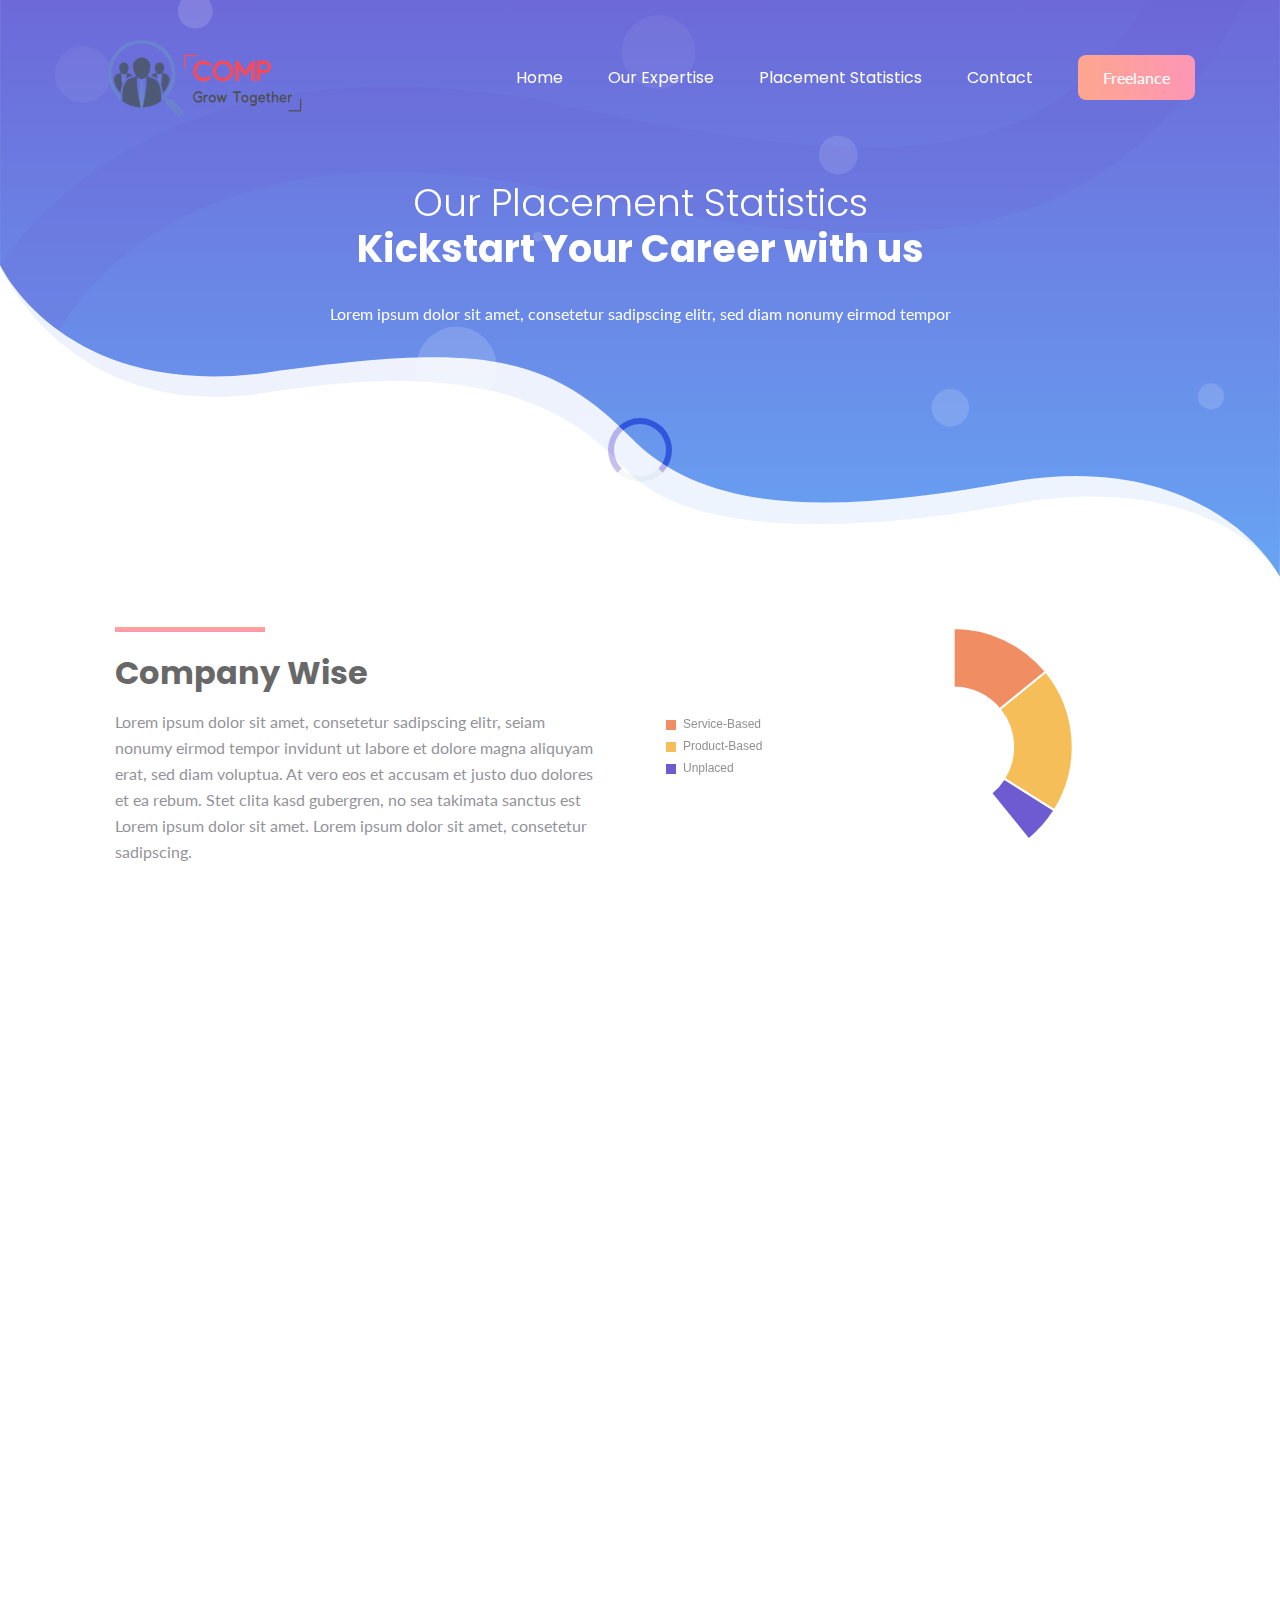
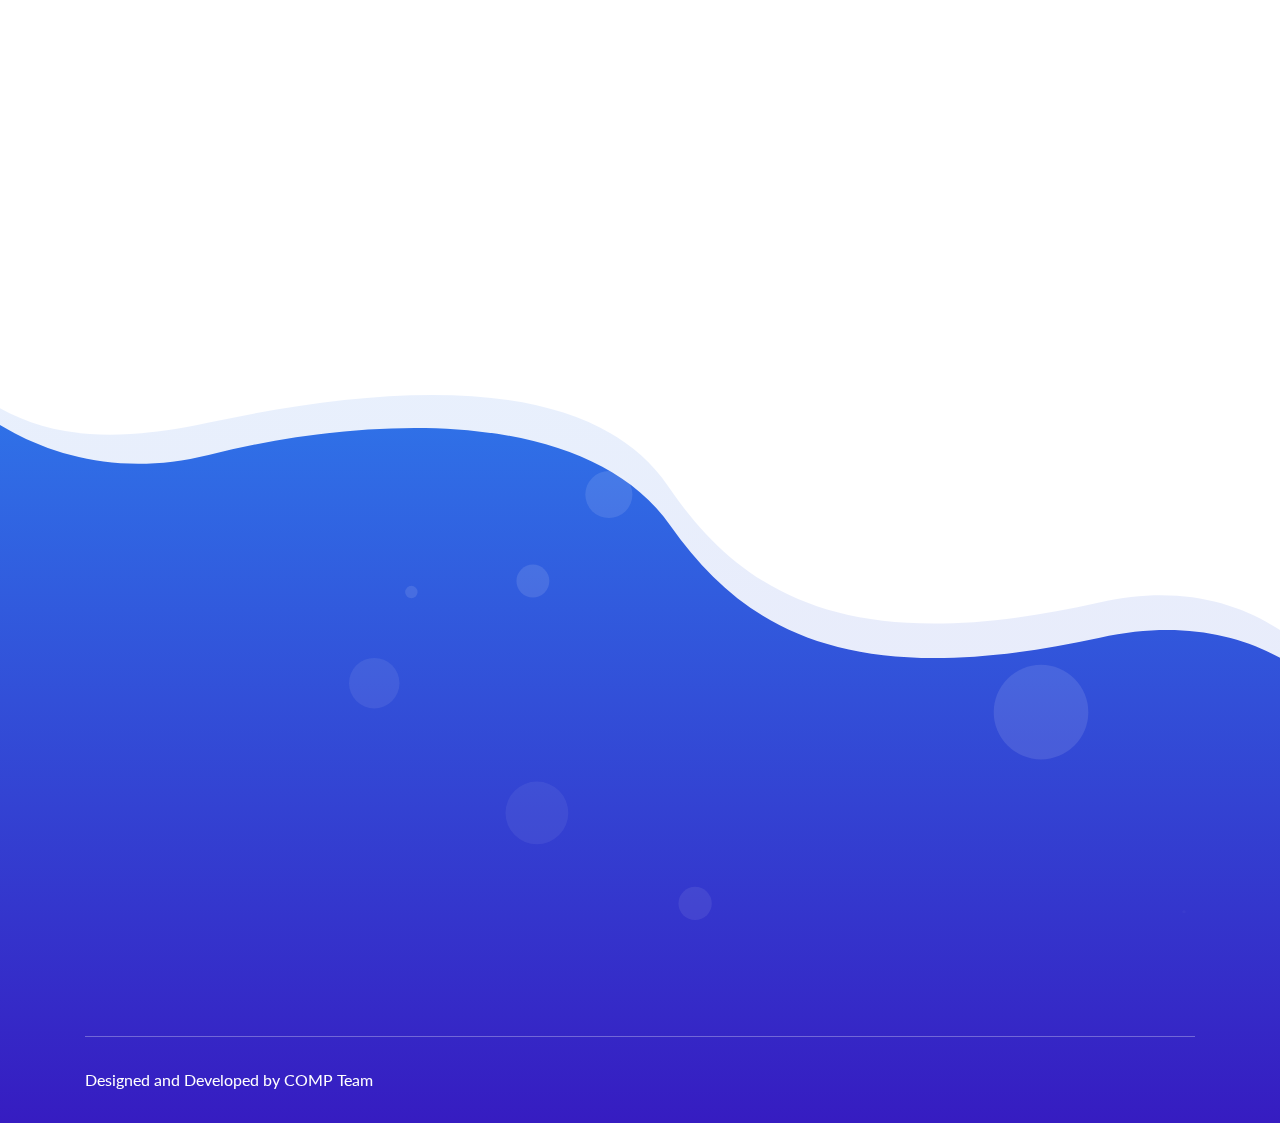
<file: placement.html>
<!doctype html>
<html class="no-js" lang="en">

<head>
    <meta charset="utf-8">
    
    <!--====== Title ======-->
    <title>COMP</title>
    
    <meta name="description" content="">
    <meta name="viewport" content="width=device-width, initial-scale=1">

    <!--====== Favicon Icon ======-->
    <link rel="shortcut icon" href="assets/images/favicon.png" type="image/png">
        
    <!--====== Animate CSS ======-->
    <link rel="stylesheet" href="assets/css/animate.css">
        
    <!--====== Magnific Popup CSS ======-->
    <link rel="stylesheet" href="assets/css/magnific-popup.css">
        
    <!--====== Slick CSS ======-->
    <link rel="stylesheet" href="assets/css/slick.css">
        
    <!--====== Line Icons CSS ======-->
    <link rel="stylesheet" href="assets/css/LineIcons.css">
        
    <!--====== Font Awesome CSS ======-->
    <link rel="stylesheet" href="assets/css/font-awesome.min.css">
        
    <!--====== Bootstrap CSS ======-->
    <link rel="stylesheet" href="assets/css/bootstrap.min.css">

    <!--====== Chart CSS ======-->
    <link rel="stylesheet" href="assets/css/chart.min.css">
    
    <!--====== Default CSS ======-->
    <link rel="stylesheet" href="assets/css/default.css">
    
    <!--====== Style CSS ======-->
    <link rel="stylesheet" href="assets/css/style.css">
    
</head>

<body>
    <!--[if IE]>
    <p class="browserupgrade">You are using an <strong>outdated</strong> browser. Please <a href="https://browsehappy.com/">upgrade your browser</a> to improve your experience and security.</p>
  <![endif]-->    
   
   
    <!--====== PRELOADER PART START ======-->

    <div class="preloader">
        <div class="loader">
            <div class="ytp-spinner">
                <div class="ytp-spinner-container">
                    <div class="ytp-spinner-rotator">
                        <div class="ytp-spinner-left">
                            <div class="ytp-spinner-circle"></div>
                        </div>
                        <div class="ytp-spinner-right">
                            <div class="ytp-spinner-circle"></div>
                        </div>
                    </div>
                </div>
            </div>
        </div>
    </div>

    <!--====== PRELOADER PART ENDS ======-->
    
    <!--====== HEADER PART START ======-->
    
    <header class="header-area">
        <div class="navbar-area">
            <div class="container">
                <div class="row">
                    <div class="col-lg-12">
                        <nav class="navbar navbar-expand-lg">
                            <a class="navbar-brand" href="index.html">
                                <img src="assets/images/comp.png" alt="Logo">
                            </a>
                            <button class="navbar-toggler" type="button" data-toggle="collapse" data-target="#navbarSupportedContent" aria-controls="navbarSupportedContent" aria-expanded="false" aria-label="Toggle navigation">
                                <span class="toggler-icon"></span>
                                <span class="toggler-icon"></span>
                                <span class="toggler-icon"></span>
                            </button>

                            <div class="collapse navbar-collapse sub-menu-bar" id="navbarSupportedContent">
                                <ul id="nav" class="navbar-nav ml-auto">
                                    <li class="nav-item active">
                                        <a  href="index.html">Home</a>
                                    </li>
				    <li class="nav-item">
                                        <a href="#expertise">Our Expertise</a>
                                    </li>
                                    <li class="nav-item">
                                        <a  href="placement.html">Placement Statistics</a>
                                    </li>
                                    <li class="nav-item">
                                        <a href="#contact">Contact</a>
                                    </li>
                                </ul>
                            </div> <!-- navbar collapse -->
                            
                            <div class="navbar-btn d-none d-sm-inline-block">
                                <a class="main-btn" data-scroll-nav="0" href="#freelancing">Freelance</a>
                            </div>
                        </nav> <!-- navbar -->
                    </div>
                </div> <!-- row -->
            </div> <!-- container -->
        </div> <!-- navbar area -->
        
        <div class="header-hero bg_cover" style="background-image: url(assets/images/banner-bg.svg)">
            <div class="container">
                <div class="row justify-content-center">
                    <div class="col-lg-8">
                        <div class="header-hero-content text-center" style="margin-bottom: 250px;">
                            <h3 class="header-sub-title wow fadeInUp" data-wow-duration="1.3s" data-wow-delay="0.2s">Our Placement Statistics</h3>                            
                            <h2 class="header-title wow fadeInUp" data-wow-duration="1.3s" data-wow-delay="0.5s">Kickstart Your Career with us</h2>
                            <p class="text wow fadeInUp" data-wow-duration="1.3s" data-wow-delay="0.8s">Lorem ipsum dolor sit amet, consetetur sadipscing elitr, sed diam nonumy eirmod tempor</p>
                        </div> <!-- header hero content -->
                    </div>
                </div> <!-- row -->
            </div> <!-- container -->
            <div id="particles-1" class="particles"></div>
        </div> <!-- header hero -->
    </header>
    
    <!--====== HEADER PART ENDS ======-->
    <!--====== CHARTS PART STARTS ======-->

    <section>
        <div class="container">
            <div class="row">
                <div class="col-lg-6" style="display: flex; justify-content: center;">
                    <div class="about-content wow fadeInLeftBig mt-50" data-wow-duration="1s" data-wow-delay="0.5s">
                        <div class="section-title">
                            <div class="line"></div>
			                <h3 class="title">Company Wise</h3>
                        </div> <!-- section title -->
                        <p class="text">Lorem ipsum dolor sit amet, consetetur sadipscing elitr, seiam nonumy eirmod tempor invidunt ut labore et dolore magna aliquyam erat, sed diam voluptua. At vero eos et accusam et justo duo dolores et ea rebum. Stet clita kasd gubergren, no sea takimata sanctus est Lorem ipsum dolor sit amet. Lorem ipsum dolor sit amet, consetetur sadipscing.</p>
                    </div> <!-- about content -->
                </div>
                <div class="col-lg-6">
                    <div class="about-content wow fadeInRightBig mt-50" data-wow-duration="1s" data-wow-delay="0.5s">
                        <canvas id="doughnut"></canvas>
                    </div>
                </div>
            </div>
        </div>
    </section>

    <section class="chart-area pt-70">
        <div class="container">
            <div class="row">
                <div class="col-lg-6 order-lg-last" style="display: flex; justify-content: center;">
                    <div class="about-content wow fadeInRightBig mt-50" data-wow-duration="1s" data-wow-delay="0.5s">
                        <div class="section-title">
                            <div class="line"></div>
                            <h3 class="title">Company Wise</h3>
                        </div> <!-- section title -->
                        <p class="text">Lorem ipsum dolor sit amet, consetetur sadipscing elitr, seiam nonumy eirmod tempor invidunt ut labore et dolore magna aliquyam erat, sed diam voluptua. At vero eos et accusam et justo duo dolores et ea rebum. Stet clita kasd gubergren, no sea takimata sanctus est Lorem ipsum dolor sit amet. Lorem ipsum dolor sit amet, consetetur sadipscing.</p>
                    </div> <!-- about content -->
                </div>
                <div class="col-lg-6 order-lg-first">
                    <div class="about-content wow fadeInLeftBig mt-50" data-wow-duration="1s" data-wow-delay="0.5s">
                        <canvas id="bar1"></canvas>
                    </div>
                </div>
            </div>
        </div>        
    </section>

    <section class="chart-area pt-70">
        <div class="container">
            <div class="row">
                <div class="col-lg-6" style="display: flex; justify-content: center;">
                    <div class="about-content wow fadeInLeftBig mt-50" data-wow-duration="1s" data-wow-delay="0.5s">
                        <div class="section-title">
                            <div class="line"></div>
			                <h3 class="title">Year Wise</h3>
                        </div> <!-- section title -->
                        <p class="text">Lorem ipsum dolor sit amet, consetetur sadipscing elitr, seiam nonumy eirmod tempor invidunt ut labore et dolore magna aliquyam erat, sed diam voluptua. At vero eos et accusam et justo duo dolores et ea rebum. Stet clita kasd gubergren, no sea takimata sanctus est Lorem ipsum dolor sit amet. Lorem ipsum dolor sit amet, consetetur sadipscing.</p>
                    </div> <!-- about content -->
                </div>
                <div class="col-lg-6">
                    <div class="about-content wow fadeInRightBig mt-50" data-wow-duration="1s" data-wow-delay="0.5s">
                        <canvas id="line"></canvas>
                    </div>
                </div>
            </div> 
        </div>
    </section>

    <section class="chart-area pt-70 mb-100">
        <div class="container">
            <div class="row">
                <div class="col-lg-6 order-lg-last" style="display: flex; justify-content: center;">
                    <div class="about-content wow fadeInRightBig mt-50" data-wow-duration="1s" data-wow-delay="0.5s">
                        <div class="section-title">
                            <div class="line"></div>
			                <h3 class="title">Profile Wise</h3>
                        </div> <!-- section title -->
                        <p class="text">Lorem ipsum dolor sit amet, consetetur sadipscing elitr, seiam nonumy eirmod tempor invidunt ut labore et dolore magna aliquyam erat, sed diam voluptua. At vero eos et accusam et justo duo dolores et ea rebum. Stet clita kasd gubergren, no sea takimata sanctus est Lorem ipsum dolor sit amet. Lorem ipsum dolor sit amet, consetetur sadipscing.</p>
                    </div> <!-- about content -->
                </div>
                <div class="col-lg-6 order-lg-first">
                    <div class="about-content wow fadeInLeftBig mt-50" data-wow-duration="1s" data-wow-delay="0.5s">
                        <canvas id="bar2"></canvas>
                    </div>
                </div>
            </div> 
        </div>
    </section>
    
    <!--====== CHARTS PART ENDS ======-->
    <!--====== FOOTER PART START ======-->
    
    <footer id="footer" class="footer-area pt-120">
        <div class="container">
            <div class="footer-widget pb-100">   
                <div class="row">
                    <div class="col-lg-4 col-md-6 col-sm-8">
                        <div class="footer-about mt-50 wow fadeIn" data-wow-duration="1s" data-wow-delay="0.2s">
                            <a class="logo" href="#">
                                <img src="assets/images/comp.png" alt="logo">
                            </a>
                            <p class="text">Lorem ipsum dolor sit amet consetetur sadipscing elitr, sederfs diam nonumy eirmod tempor invidunt ut labore et dolore magna aliquyam.</p>
                            <ul class="social">
                                <li><a href="#"><i class="lni-facebook-filled"></i></a></li>
                                <li><a href="#"><i class="lni-twitter-filled"></i></a></li>
                                <li><a href="#"><i class="lni-instagram-filled"></i></a></li>
                                <li><a href="#"><i class="lni-linkedin-original"></i></a></li>
                            </ul>
                        </div> <!-- footer about -->
                    </div>
                    <div class="col-lg-5 col-md-7 col-sm-7">
                        <div class="footer-link d-flex mt-50 justify-content-md-between">
                            <div class="link-wrapper wow fadeIn" data-wow-duration="1s" data-wow-delay="0.4s">
                                <div class="footer-title">
                                    <h4 class="title">Quick Link</h4>
                                </div>
                                <ul class="link">
                                    <li><a href="#">Privacy Policy</a></li>
                                    <li><a href="#">Terms of Service</a></li>
                                </ul>
                            </div> <!-- footer wrapper -->
                            <div class="link-wrapper wow fadeIn" data-wow-duration="1s" data-wow-delay="0.6s">
                                <div class="footer-title">
                                    <h4 class="title">Resources</h4>
                                </div>
                                <ul class="link">
                                    <li><a href="#">Home</a></li>
                                    <li><a href="#">Placement Statistics</a></li>
                                    <li><a href="#">Our Expertise</a></li>
                                    <li><a href="#">Freelancing</a></li>
                                    <li><a href="#">Contact</a></li>
                                </ul>
                            </div> <!-- footer wrapper -->
                        </div> <!-- footer link -->
                    </div>
                    <div class="col-lg-3 col-md-5 col-sm-5">
                        <div class="footer-contact mt-50 wow fadeIn" data-wow-duration="1s" data-wow-delay="0.8s">
                            <div class="footer-title">
                                <h4 class="title">Contact Us</h4>
                            </div>
                            <ul class="contact">
                                <li>+91 XXXXXXXXX</li>
                                <li>comp.india01@gmail.com</li>
                                <li>www.compindia.com</li>
                                <li>Delhi <br> India</li>
                            </ul>
                        </div> <!-- footer contact -->
                    </div>
                </div> <!-- row -->
            </div> <!-- footer widget -->
            <div class="footer-copyright">
                <div class="row">
                    <div class="col-lg-12">
                        <div class="copyright d-sm-flex justify-content-between">
                            <div class="copyright-content">
                                <p class="text">Designed and Developed by COMP Team</p>
                            </div> <!-- copyright content -->
                        </div> <!-- copyright -->
                    </div>
                </div> <!-- row -->
            </div> <!-- footer copyright -->
        </div> <!-- container -->
        <div id="particles-2"></div>
    </footer>
    
    <!--====== FOOTER PART ENDS ======-->
    
    <!--====== BACK TOP TOP PART START ======-->

    <a href="#" class="back-to-top"><i class="lni-chevron-up"></i></a>

    <!--====== BACK TOP TOP PART ENDS ======-->   
    
    <!--====== PART START ======-->
    
<!--
    <section class="">
        <div class="container">
            <div class="row">
                <div class="col-lg-"></div>
            </div>
        </div>
    </section>
-->
    
    <!--====== PART ENDS ======-->




    <!--====== Jquery js ======-->
    <script src="assets/js/vendor/jquery-1.12.4.min.js"></script>
    <script src="assets/js/vendor/modernizr-3.7.1.min.js"></script>
    
    <!--====== Bootstrap js ======-->
    <script src="assets/js/popper.min.js"></script>
    <script src="assets/js/bootstrap.min.js"></script>
    
    <!--====== Plugins js ======-->
    <script src="assets/js/plugins.js"></script>
    
    <!--====== Slick js ======-->
    <script src="assets/js/slick.min.js"></script>
    
    <!--====== Ajax Contact js ======-->
    <script src="assets/js/ajax-contact.js"></script>
    
    <!--====== Counter Up js ======-->
    <script src="assets/js/waypoints.min.js"></script>
    <script src="assets/js/jquery.counterup.min.js"></script>
    
    <!--====== Magnific Popup js ======-->
    <script src="assets/js/jquery.magnific-popup.min.js"></script>
    
    <!--====== Scrolling Nav js ======-->
    <script src="assets/js/jquery.easing.min.js"></script>
    <script src="assets/js/scrolling-nav.js"></script>
    
    <!--====== wow js ======-->
    <script src="assets/js/wow.min.js"></script>
    
    <!--====== Particles js ======-->
    <script src="assets/js/particles.min.js"></script>
    
    <!--====== Main js ======-->
    <script src="assets/js/main.js"></script>

    <!--====== Chart js ======-->
    <script src="assets/js/chart.min.js"></script>
    <script src="assets/js/chart-work.js"></script>
    
</body>

</html>
</file>
<file: assets/css/default.css>
/* Deafult Margin & Padding */
/*-- Margin Top --*/
.mt-5 {
	margin-top: 5px;
}
.mt-10 {
	margin-top: 10px;
}
.mt-15 {
	margin-top: 15px;
}
.mt-20 {
	margin-top: 20px;
}
.mt-25 {
	margin-top: 25px;
}
.mt-30 {
	margin-top: 30px;
}
.mt-35 {
	margin-top: 35px;
}
.mt-40 {
	margin-top: 40px;
}
.mt-45 {
	margin-top: 45px;
}
.mt-50 {
	margin-top: 50px;
}
.mt-55 {
	margin-top: 55px;
}
.mt-60 {
	margin-top: 60px;
}
.mt-65 {
	margin-top: 65px;
}
.mt-70 {
	margin-top: 70px;
}
.mt-75 {
	margin-top: 75px;
}
.mt-80 {
	margin-top: 80px;
}
.mt-85 {
	margin-top: 85px;
}
.mt-90 {
	margin-top: 90px;
}
.mt-95 {
	margin-top: 95px;
}
.mt-100 {
	margin-top: 100px;
}
.mt-105 {
	margin-top: 105px;
}
.mt-110 {
	margin-top: 110px;
}
.mt-115 {
	margin-top: 115px;
}
.mt-120 {
	margin-top: 120px;
}
.mt-125 {
	margin-top: 125px;
}
.mt-130 {
	margin-top: 130px;
}
.mt-135 {
	margin-top: 135px;
}
.mt-140 {
	margin-top: 140px;
}
.mt-145 {
	margin-top: 145px;
}
.mt-150 {
	margin-top: 150px;
}
.mt-155 {
	margin-top: 155px;
}
.mt-160 {
	margin-top: 160px;
}
.mt-165 {
	margin-top: 165px;
}
.mt-170 {
	margin-top: 170px;
}
.mt-175 {
	margin-top: 175px;
}
.mt-180 {
	margin-top: 180px;
}
.mt-185 {
	margin-top: 185px;
}
.mt-190 {
	margin-top: 190px;
}
.mt-195 {
	margin-top: 195px;
}
.mt-200 {
	margin-top: 200px;
}
/*-- Margin Bottom --*/

.mb-5 {
	margin-bottom: 5px;
}
.mb-10 {
	margin-bottom: 10px;
}
.mb-15 {
	margin-bottom: 15px;
}
.mb-20 {
	margin-bottom: 20px;
}
.mb-25 {
	margin-bottom: 25px;
}
.mb-30 {
	margin-bottom: 30px;
}
.mb-35 {
	margin-bottom: 35px;
}
.mb-40 {
	margin-bottom: 40px;
}
.mb-45 {
	margin-bottom: 45px;
}
.mb-50 {
	margin-bottom: 50px;
}
.mb-55 {
	margin-bottom: 55px;
}
.mb-60 {
	margin-bottom: 60px;
}
.mb-65 {
	margin-bottom: 65px;
}
.mb-70 {
	margin-bottom: 70px;
}
.mb-75 {
	margin-bottom: 75px;
}
.mb-80 {
	margin-bottom: 80px;
}
.mb-85 {
	margin-bottom: 85px;
}
.mb-90 {
	margin-bottom: 90px;
}
.mb-95 {
	margin-bottom: 95px;
}
.mb-100 {
	margin-bottom: 100px;
}
.mb-105 {
	margin-bottom: 105px;
}
.mb-110 {
	margin-bottom: 110px;
}
.mb-115 {
	margin-bottom: 115px;
}
.mb-120 {
	margin-bottom: 120px;
}
.mb-125 {
	margin-bottom: 125px;
}
.mb-130 {
	margin-bottom: 130px;
}
.mb-135 {
	margin-bottom: 135px;
}
.mb-140 {
	margin-bottom: 140px;
}
.mb-145 {
	margin-bottom: 145px;
}
.mb-150 {
	margin-bottom: 150px;
}
.mb-155 {
	margin-bottom: 155px;
}
.mb-160 {
	margin-bottom: 160px;
}
.mb-165 {
	margin-bottom: 165px;
}
.mb-170 {
	margin-bottom: 170px;
}
.mb-175 {
	margin-bottom: 175px;
}
.mb-180 {
	margin-bottom: 180px;
}
.mb-185 {
	margin-bottom: 185px;
}
.mb-190 {
	margin-bottom: 190px;
}
.mb-195 {
	margin-bottom: 195px;
}
.mb-200 {
	margin-bottom: 200px;
}
/*-- margin left --*/
.ml-5 {
	margin-left: 5px;
}
.ml-10 {
	margin-left: 10px;
}
.ml-15 {
	margin-left: 15px;
}
.ml-20 {
	margin-left: 20px;
}
.ml-25 {
	margin-left: 25px;
}
.ml-30 {
	margin-left: 30px;
}
.ml-35 {
	margin-left: 35px;
}
.ml-40 {
	margin-left: 40px;
}
.ml-45 {
	margin-left: 45px;
}
.ml-50 {
	margin-left: 50px;
}
.ml-55 {
	margin-left: 55px;
}
.ml-60 {
	margin-left: 60px;
}
.ml-65 {
	margin-left: 65px;
}
.ml-70 {
	margin-left: 70px;
}
.ml-75 {
	margin-left: 75px;
}
.ml-80 {
	margin-left: 80px;
}
.ml-85 {
	margin-left: 85px;
}
.ml-90 {
	margin-left: 90px;
}
.ml-95 {
	margin-left: 95px;
}
.ml-100 {
	margin-left: 100px;
}
.ml-105 {
	margin-left: 105px;
}
.ml-110 {
	margin-left: 110px;
}
.ml-115 {
	margin-left: 115px;
}
.ml-120 {
	margin-left: 120px;
}
.ml-125 {
	margin-left: 125px;
}
.ml-130 {
	margin-left: 130px;
}
.ml-135 {
	margin-left: 135px;
}
.ml-140 {
	margin-left: 140px;
}
.ml-145 {
	margin-left: 145px;
}
.ml-150 {
	margin-left: 150px;
}
.ml-155 {
	margin-left: 155px;
}
.ml-160 {
	margin-left: 160px;
}
.ml-165 {
	margin-left: 165px;
}
.ml-170 {
	margin-left: 170px;
}
.ml-175 {
	margin-left: 175px;
}
.ml-180 {
	margin-left: 180px;
}
.ml-185 {
	margin-left: 185px;
}
.ml-190 {
	margin-left: 190px;
}
.ml-195 {
	margin-left: 195px;
}
.ml-200 {
	margin-left: 200px;
}
/*-- margin right --*/
.mr-5 {
	margin-right: 5px;
}
.mr-10 {
	margin-right: 10px;
}
.mr-15 {
	margin-right: 15px;
}
.mr-20 {
	margin-right: 20px;
}
.mr-25 {
	margin-right: 25px;
}
.mr-30 {
	margin-right: 30px;
}
.mr-35 {
	margin-right: 35px;
}
.mr-40 {
	margin-right: 40px;
}
.mr-45 {
	margin-right: 45px;
}
.mr-50 {
	margin-right: 50px;
}
.mr-55 {
	margin-right: 55px;
}
.mr-60 {
	margin-right: 60px;
}
.mr-65 {
	margin-right: 65px;
}
.mr-70 {
	margin-right: 70px;
}
.mr-75 {
	margin-right: 75px;
}
.mr-80 {
	margin-right: 80px;
}
.mr-85 {
	margin-right: 85px;
}
.mr-90 {
	margin-right: 90px;
}
.mr-95 {
	margin-right: 95px;
}
.mr-100 {
	margin-right: 100px;
}
.mr-105 {
	margin-right: 105px;
}
.mr-110 {
	margin-right: 110px;
}
.mr-115 {
	margin-right: 115px;
}
.mr-120 {
	margin-right: 120px;
}
.mr-125 {
	margin-right: 125px;
}
.mr-130 {
	margin-right: 130px;
}
.mr-135 {
	margin-right: 135px;
}
.mr-140 {
	margin-right: 140px;
}
.mr-145 {
	margin-right: 145px;
}
.mr-150 {
	margin-right: 150px;
}
.mr-155 {
	margin-right: 155px;
}
.mr-160 {
	margin-right: 160px;
}
.mr-165 {
	margin-right: 165px;
}
.mr-170 {
	margin-right: 170px;
}
.mr-175 {
	margin-right: 175px;
}
.mr-180 {
	margin-right: 180px;
}
.mr-185 {
	margin-right: 185px;
}
.mr-190 {
	margin-right: 190px;
}
.mr-195 {
	margin-right: 195px;
}
.mr-200 {
	margin-right: 200px;
}


/*-- Padding Top --*/

.pt-5 {
	padding-top: 5px;
}
.pt-10 {
	padding-top: 10px;
}
.pt-15 {
	padding-top: 15px;
}
.pt-20 {
	padding-top: 20px;
}
.pt-25 {
	padding-top: 25px;
}
.pt-30 {
	padding-top: 30px;
}
.pt-35 {
	padding-top: 35px;
}
.pt-40 {
	padding-top: 40px;
}
.pt-45 {
	padding-top: 45px;
}
.pt-50 {
	padding-top: 50px;
}
.pt-55 {
	padding-top: 55px;
}
.pt-60 {
	padding-top: 60px;
}
.pt-65 {
	padding-top: 65px;
}
.pt-70 {
	padding-top: 70px;
}
.pt-75 {
	padding-top: 75px;
}
.pt-80 {
	padding-top: 80px;
}
.pt-85 {
	padding-top: 85px;
}
.pt-90 {
	padding-top: 90px;
}
.pt-95 {
	padding-top: 95px;
}
.pt-100 {
	padding-top: 100px;
}
.pt-105 {
	padding-top: 105px;
}
.pt-110 {
	padding-top: 110px;
}
.pt-115 {
	padding-top: 115px;
}
.pt-120 {
	padding-top: 120px;
}
.pt-125 {
	padding-top: 125px;
}
.pt-130 {
	padding-top: 130px;
}
.pt-135 {
	padding-top: 135px;
}
.pt-140 {
	padding-top: 140px;
}
.pt-145 {
	padding-top: 145px;
}
.pt-150 {
	padding-top: 150px;
}
.pt-155 {
	padding-top: 155px;
}
.pt-160 {
	padding-top: 160px;
}
.pt-165 {
	padding-top: 165px;
}
.pt-170 {
	padding-top: 170px;
}
.pt-175 {
	padding-top: 175px;
}
.pt-180 {
	padding-top: 180px;
}
.pt-185 {
	padding-top: 185px;
}
.pt-190 {
	padding-top: 190px;
}
.pt-195 {
	padding-top: 195px;
}
.pt-200 {
	padding-top: 200px;
}
/*-- Padding Bottom --*/

.pb-5 {
	padding-bottom: 5px;
}
.pb-10 {
	padding-bottom: 10px;
}
.pb-15 {
	padding-bottom: 15px;
}
.pb-20 {
	padding-bottom: 20px;
}
.pb-25 {
	padding-bottom: 25px;
}
.pb-30 {
	padding-bottom: 30px;
}
.pb-35 {
	padding-bottom: 35px;
}
.pb-40 {
	padding-bottom: 40px;
}
.pb-45 {
	padding-bottom: 45px;
}
.pb-50 {
	padding-bottom: 50px;
}
.pb-55 {
	padding-bottom: 55px;
}
.pb-60 {
	padding-bottom: 60px;
}
.pb-65 {
	padding-bottom: 65px;
}
.pb-70 {
	padding-bottom: 70px;
}
.pb-75 {
	padding-bottom: 75px;
}
.pb-80 {
	padding-bottom: 80px;
}
.pb-85 {
	padding-bottom: 85px;
}
.pb-90 {
	padding-bottom: 90px;
}
.pb-95 {
	padding-bottom: 95px;
}
.pb-100 {
	padding-bottom: 100px;
}
.pb-105 {
	padding-bottom: 105px;
}
.pb-110 {
	padding-bottom: 110px;
}
.pb-115 {
	padding-bottom: 115px;
}
.pb-120 {
	padding-bottom: 120px;
}
.pb-125 {
	padding-bottom: 125px;
}
.pb-130 {
	padding-bottom: 130px;
}
.pb-135 {
	padding-bottom: 135px;
}
.pb-140 {
	padding-bottom: 140px;
}
.pb-145 {
	padding-bottom: 145px;
}
.pb-150 {
	padding-bottom: 150px;
}
.pb-155 {
	padding-bottom: 155px;
}
.pb-160 {
	padding-bottom: 160px;
}
.pb-165 {
	padding-bottom: 165px;
}
.pb-170 {
	padding-bottom: 170px;
}
.pb-175 {
	padding-bottom: 175px;
}
.pb-180 {
	padding-bottom: 180px;
}
.pb-185 {
	padding-bottom: 185px;
}
.pb-190 {
	padding-bottom: 190px;
}
.pb-195 {
	padding-bottom: 195px;
}
.pb-200 {
	padding-bottom: 200px;
}

/*-- Padding left --*/

.pl-0 {
	padding-left: 0px;
}
.pl-5 {
	padding-left: 5px;
}
.pl-10 {
	padding-left: 10px;
}
.pl-15 {
	padding-left: 15px;
}
.pl-20 {
	padding-left: 20px;
}
.pl-25 {
	padding-left: 25px;
}
.pl-30 {
	padding-left: 30px;
}
.pl-35 {
	padding-left: 35px;
}
.pl-40 {
	padding-left: 40px;
}
.pl-45 {
	padding-left: 45px;
}
.pl-50 {
	padding-left: 50px;
}
.pl-55 {
	padding-left: 55px;
}
.pl-60 {
	padding-left: 60px;
}
.pl-65 {
	padding-left: 65px;
}
.pl-70 {
	padding-left: 70px;
}
.pl-75 {
	padding-left: 75px;
}
.pl-80 {
	padding-left: 80px;
}
.pl-85 {
	padding-left: 85px;
}
.pl-90 {
	padding-left: 90px;
}
.pl-100 {
	padding-left: 100px;
}
.pl-105 {
	padding-left: 105px;
}
.pl-110 {
	padding-left: 110px;
}
.pl-115 {
	padding-left: 115px;
}
.pl-120 {
	padding-left: 120px;
}
.pl-125 {
	padding-left: 125px;
}
/*-- Padding right --*/

.pr-0 {
	padding-right: 0px;
}
.pr-5 {
	padding-right: 5px;
}
.pr-10 {
	padding-right: 10px;
}
.pr-15 {
	padding-right: 15px;
}
.pr-20 {
	padding-right: 20px;
}
.pr-25 {
	padding-right: 25px;
}
.pr-30 {
	padding-right: 30px;
}
.pr-35 {
	padding-right: 35px;
}
.pr-40 {
	padding-right: 40px;
}
.pr-45 {
	padding-right: 45px;
}
.pr-50 {
	padding-right: 50px;
}
.pr-55 {
	padding-right: 55px;
}
.pr-60 {
	padding-right: 60px;
}
.pr-65 {
	padding-right: 65px;
}
.pr-70 {
	padding-right: 70px;
}
.pr-75 {
	padding-right: 75px;
}
.pr-80 {
	padding-right: 80px;
}
.pr-85 {
	padding-right: 85px;
}
.pr-90 {
	padding-right: 90px;
}
.pr-95 {
	padding-right: 95px;
}
.pr-100 {
	padding-right: 100px;
}
.pr-105 {
	padding-right: 105px;
}
/* Background Color */

.gray-bg {
	background: #f6f6f6;
}
.white-bg {
	background: #fff;
}
.black-bg {
	background: #222;
}
/* Color */

.white {
	color: #fff;
}
.black {
	color: #222;
}
/* black overlay */

[data-overlay] {
	position: relative;
}
[data-overlay]::before {
	background: #000 none repeat scroll 0 0;
	content: "";
	height: 100%;
	left: 0;
	position: absolute;
	top: 0;
	width: 100%;
	z-index: 1;
}
[data-overlay="3"]::before {
	opacity: 0.3;
}
[data-overlay="4"]::before {
	opacity: 0.4;
}
[data-overlay="5"]::before {
	opacity: 0.5;
}
[data-overlay="6"]::before {
	opacity: 0.6;
}
[data-overlay="7"]::before {
	opacity: 0.7;
}
[data-overlay="8"]::before {
	opacity: 0.8;
}
[data-overlay="9"]::before {
	opacity: 0.9;
}
</file>
<file: assets/css/style.css>
/*===========================
     01.COMMON css 
===========================*/
@import url("https://fonts.googleapis.com/css?family=Poppins:400,700|Lato:300,400,700&display=swap");
body {
  font-family: "Lato", sans-serif;
  font-weight: normal;
  font-style: normal;
  color: #658787;
  overflow-x: hidden; }

* {
  margin: 0;
  padding: 0;
  -webkit-box-sizing: border-box;
  -moz-box-sizing: border-box;
  box-sizing: border-box; }

img {
  max-width: 100%; }

a:focus,
input:focus,
textarea:focus,
button:focus {
  text-decoration: none;
  outline: none; }

a:focus,
a:hover {
  text-decoration: none; }

i,
span,
a {
  display: inline-block; }

audio,
canvas,
iframe,
img,
svg,
video {
  vertical-align: middle; }

h1,
h2,
h3,
h4,
h5,
h6 {
  font-family: "Poppins", sans-serif;
  font-weight: 700;
  color: #2E2E2E;
  margin: 0px; }

h1 {
  font-size: 48px; }

h2 {
  font-size: 36px; }

h3 {
  font-size: 28px; }

h4 {
  font-size: 22px; }

h5 {
  font-size: 18px; }

h6 {
  font-size: 16px; }

ul, ol {
  margin: 0px;
  padding: 0px;
  list-style-type: none; }

p {
  font-size: 16px;
  font-weight: 400;
  line-height: 26px;
  color: #6A6972;
  margin: 0px; }

.bg_cover {
  background-position: center center;
  background-size: cover;
  background-repeat: no-repeat;
  width: 100%;
  height: 100%; }

/*===== All Slick Slide Outline Style =====*/
.slick-slide {
  outline: 0; }

/*===== All Button Style =====*/
.main-btn {
  display: inline-block;
  font-weight: 500;
  text-align: center;
  white-space: nowrap;
  vertical-align: middle;
  -webkit-user-select: none;
  -moz-user-select: none;
  -ms-user-select: none;
  user-select: none;
  padding: 0 25px;
  font-size: 16px;
  line-height: 48px;
  border-radius: 8px;
  border: 0;
  color: #fff;
  cursor: pointer;
  z-index: 5;
  -webkit-transition: all 0.4s ease-out 0s;
  -moz-transition: all 0.4s ease-out 0s;
  -ms-transition: all 0.4s ease-out 0s;
  -o-transition: all 0.4s ease-out 0s;
  transition: all 0.4s ease-out 0s;
  background: -webkit-linear-gradient(left, #33c8c1 0%, #119bd2 50%, #33c8c1 100%);
  background: -o-linear-gradient(left, #33c8c1 0%, #119bd2 50%, #33c8c1 100%);
  background: linear-gradient(to right, #33c8c1 0%, #119bd2 50%, #33c8c1 100%);
  background-size: 200%; }
  .main-btn:hover {
    color: #fff;
    background-position: right center; }

/*===== All SECTION TITLE Style =====*/
.section-title .line {
  background: -webkit-linear-gradient(#fe8464 0%, #fe6e9a 100%);
  background: -o-linear-gradient(#fe8464 0%, #fe6e9a 100%);
  background: linear-gradient(#fe8464 0%, #fe6e9a 100%);
  width: 150px;
  height: 5px;
  margin-bottom: 10px !important; }

.section-title .title {
  font-size: 38px;
  font-weight: 700;
  line-height: 42px; }
  @media (max-width: 767px) {
    .section-title .title {
      font-size: 20px; } }
  @media only screen and (min-width: 576px) and (max-width: 767px) {
    .section-title .title {
      font-size: 30px; } }
  .section-title .title span {
    font-weight: 400;
    display: contents; }

/*===== All Section Title Style =====*/
.section-title .sub-title {
  font-size: 18px;
  font-weight: 400;
  color: #361CC1;
  text-transform: uppercase; }
  @media (max-width: 767px) {
    .section-title .sub-title {
      font-size: 16px; } }

.section-title .title {
  font-size: 32px;
  padding-top: 10px; }
  @media only screen and (min-width: 992px) and (max-width: 1199px) {
    .section-title .title {
      font-size: 30px; } }
  @media (max-width: 767px) {
    .section-title .title {
      font-size: 24px; } }
  .section-title .title span {
    font-weight: 400;
    display: contents; }

/*===== All Slick Slide Outline Style =====*/
.slick-slide {
  outline: 0; }

/*===== All Preloader Style =====*/
.preloader {
  /* Body Overlay */
  position: fixed;
  top: 0;
  left: 0;
  display: table;
  height: 100%;
  width: 100%;
  /* Change Background Color */
  background: #fff;
  z-index: 99999; }
  .preloader .loader {
    display: table-cell;
    vertical-align: middle;
    text-align: center; }
    .preloader .loader .ytp-spinner {
      position: absolute;
      left: 50%;
      top: 50%;
      width: 64px;
      margin-left: -32px;
      z-index: 18;
      pointer-events: none; }
      .preloader .loader .ytp-spinner .ytp-spinner-container {
        pointer-events: none;
        position: absolute;
        width: 100%;
        padding-bottom: 100%;
        top: 50%;
        left: 50%;
        margin-top: -50%;
        margin-left: -50%;
        -webkit-animation: ytp-spinner-linspin 1568.23529647ms linear infinite;
        -moz-animation: ytp-spinner-linspin 1568.23529647ms linear infinite;
        -o-animation: ytp-spinner-linspin 1568.23529647ms linear infinite;
        animation: ytp-spinner-linspin 1568.23529647ms linear infinite; }
        .preloader .loader .ytp-spinner .ytp-spinner-container .ytp-spinner-rotator {
          position: absolute;
          width: 100%;
          height: 100%;
          -webkit-animation: ytp-spinner-easespin 5332ms cubic-bezier(0.4, 0, 0.2, 1) infinite both;
          -moz-animation: ytp-spinner-easespin 5332ms cubic-bezier(0.4, 0, 0.2, 1) infinite both;
          -o-animation: ytp-spinner-easespin 5332ms cubic-bezier(0.4, 0, 0.2, 1) infinite both;
          animation: ytp-spinner-easespin 5332ms cubic-bezier(0.4, 0, 0.2, 1) infinite both; }
          .preloader .loader .ytp-spinner .ytp-spinner-container .ytp-spinner-rotator .ytp-spinner-left {
            position: absolute;
            top: 0;
            left: 0;
            bottom: 0;
            overflow: hidden;
            right: 50%; }
          .preloader .loader .ytp-spinner .ytp-spinner-container .ytp-spinner-rotator .ytp-spinner-right {
            position: absolute;
            top: 0;
            right: 0;
            bottom: 0;
            overflow: hidden;
            left: 50%; }
    .preloader .loader .ytp-spinner-circle {
      box-sizing: border-box;
      position: absolute;
      width: 200%;
      height: 100%;
      border-style: solid;
      /* Spinner Color */
      border-color: #361CC1 #361CC1 #E1E1E1;
      border-radius: 50%;
      border-width: 6px; }
    .preloader .loader .ytp-spinner-left .ytp-spinner-circle {
      left: 0;
      right: -100%;
      border-right-color: #E1E1E1;
      -webkit-animation: ytp-spinner-left-spin 1333ms cubic-bezier(0.4, 0, 0.2, 1) infinite both;
      -moz-animation: ytp-spinner-left-spin 1333ms cubic-bezier(0.4, 0, 0.2, 1) infinite both;
      -o-animation: ytp-spinner-left-spin 1333ms cubic-bezier(0.4, 0, 0.2, 1) infinite both;
      animation: ytp-spinner-left-spin 1333ms cubic-bezier(0.4, 0, 0.2, 1) infinite both; }
    .preloader .loader .ytp-spinner-right .ytp-spinner-circle {
      left: -100%;
      right: 0;
      border-left-color: #E1E1E1;
      -webkit-animation: ytp-right-spin 1333ms cubic-bezier(0.4, 0, 0.2, 1) infinite both;
      -moz-animation: ytp-right-spin 1333ms cubic-bezier(0.4, 0, 0.2, 1) infinite both;
      -o-animation: ytp-right-spin 1333ms cubic-bezier(0.4, 0, 0.2, 1) infinite both;
      animation: ytp-right-spin 1333ms cubic-bezier(0.4, 0, 0.2, 1) infinite both; }

/* Preloader Animations */
@-webkit-keyframes ytp-spinner-linspin {
  to {
    -webkit-transform: rotate(360deg);
    -moz-transform: rotate(360deg);
    -ms-transform: rotate(360deg);
    -o-transform: rotate(360deg);
    transform: rotate(360deg); } }

@keyframes ytp-spinner-linspin {
  to {
    -webkit-transform: rotate(360deg);
    -moz-transform: rotate(360deg);
    -ms-transform: rotate(360deg);
    -o-transform: rotate(360deg);
    transform: rotate(360deg); } }

@-webkit-keyframes ytp-spinner-easespin {
  12.5% {
    -webkit-transform: rotate(135deg);
    -moz-transform: rotate(135deg);
    -ms-transform: rotate(135deg);
    -o-transform: rotate(135deg);
    transform: rotate(135deg); }
  25% {
    -webkit-transform: rotate(270deg);
    -moz-transform: rotate(270deg);
    -ms-transform: rotate(270deg);
    -o-transform: rotate(270deg);
    transform: rotate(270deg); }
  37.5% {
    -webkit-transform: rotate(405deg);
    -moz-transform: rotate(405deg);
    -ms-transform: rotate(405deg);
    -o-transform: rotate(405deg);
    transform: rotate(405deg); }
  50% {
    -webkit-transform: rotate(540deg);
    -moz-transform: rotate(540deg);
    -ms-transform: rotate(540deg);
    -o-transform: rotate(540deg);
    transform: rotate(540deg); }
  62.5% {
    -webkit-transform: rotate(675deg);
    -moz-transform: rotate(675deg);
    -ms-transform: rotate(675deg);
    -o-transform: rotate(675deg);
    transform: rotate(675deg); }
  75% {
    -webkit-transform: rotate(810deg);
    -moz-transform: rotate(810deg);
    -ms-transform: rotate(810deg);
    -o-transform: rotate(810deg);
    transform: rotate(810deg); }
  87.5% {
    -webkit-transform: rotate(945deg);
    -moz-transform: rotate(945deg);
    -ms-transform: rotate(945deg);
    -o-transform: rotate(945deg);
    transform: rotate(945deg); }
  to {
    -webkit-transform: rotate(1080deg);
    -moz-transform: rotate(1080deg);
    -ms-transform: rotate(1080deg);
    -o-transform: rotate(1080deg);
    transform: rotate(1080deg); } }

@keyframes ytp-spinner-easespin {
  12.5% {
    -webkit-transform: rotate(135deg);
    -moz-transform: rotate(135deg);
    -ms-transform: rotate(135deg);
    -o-transform: rotate(135deg);
    transform: rotate(135deg); }
  25% {
    -webkit-transform: rotate(270deg);
    -moz-transform: rotate(270deg);
    -ms-transform: rotate(270deg);
    -o-transform: rotate(270deg);
    transform: rotate(270deg); }
  37.5% {
    -webkit-transform: rotate(405deg);
    -moz-transform: rotate(405deg);
    -ms-transform: rotate(405deg);
    -o-transform: rotate(405deg);
    transform: rotate(405deg); }
  50% {
    -webkit-transform: rotate(540deg);
    -moz-transform: rotate(540deg);
    -ms-transform: rotate(540deg);
    -o-transform: rotate(540deg);
    transform: rotate(540deg); }
  62.5% {
    -webkit-transform: rotate(675deg);
    -moz-transform: rotate(675deg);
    -ms-transform: rotate(675deg);
    -o-transform: rotate(675deg);
    transform: rotate(675deg); }
  75% {
    -webkit-transform: rotate(810deg);
    -moz-transform: rotate(810deg);
    -ms-transform: rotate(810deg);
    -o-transform: rotate(810deg);
    transform: rotate(810deg); }
  87.5% {
    -webkit-transform: rotate(945deg);
    -moz-transform: rotate(945deg);
    -ms-transform: rotate(945deg);
    -o-transform: rotate(945deg);
    transform: rotate(945deg); }
  to {
    -webkit-transform: rotate(1080deg);
    -moz-transform: rotate(1080deg);
    -ms-transform: rotate(1080deg);
    -o-transform: rotate(1080deg);
    transform: rotate(1080deg); } }

@-webkit-keyframes ytp-spinner-left-spin {
  0% {
    -webkit-transform: rotate(130deg);
    -moz-transform: rotate(130deg);
    -ms-transform: rotate(130deg);
    -o-transform: rotate(130deg);
    transform: rotate(130deg); }
  50% {
    -webkit-transform: rotate(-5deg);
    -moz-transform: rotate(-5deg);
    -ms-transform: rotate(-5deg);
    -o-transform: rotate(-5deg);
    transform: rotate(-5deg); }
  to {
    -webkit-transform: rotate(130deg);
    -moz-transform: rotate(130deg);
    -ms-transform: rotate(130deg);
    -o-transform: rotate(130deg);
    transform: rotate(130deg); } }

@keyframes ytp-spinner-left-spin {
  0% {
    -webkit-transform: rotate(130deg);
    -moz-transform: rotate(130deg);
    -ms-transform: rotate(130deg);
    -o-transform: rotate(130deg);
    transform: rotate(130deg); }
  50% {
    -webkit-transform: rotate(-5deg);
    -moz-transform: rotate(-5deg);
    -ms-transform: rotate(-5deg);
    -o-transform: rotate(-5deg);
    transform: rotate(-5deg); }
  to {
    -webkit-transform: rotate(130deg);
    -moz-transform: rotate(130deg);
    -ms-transform: rotate(130deg);
    -o-transform: rotate(130deg);
    transform: rotate(130deg); } }

@-webkit-keyframes ytp-right-spin {
  0% {
    -webkit-transform: rotate(-130deg);
    -moz-transform: rotate(-130deg);
    -ms-transform: rotate(-130deg);
    -o-transform: rotate(-130deg);
    transform: rotate(-130deg); }
  50% {
    -webkit-transform: rotate(5deg);
    -moz-transform: rotate(5deg);
    -ms-transform: rotate(5deg);
    -o-transform: rotate(5deg);
    transform: rotate(5deg); }
  to {
    -webkit-transform: rotate(-130deg);
    -moz-transform: rotate(-130deg);
    -ms-transform: rotate(-130deg);
    -o-transform: rotate(-130deg);
    transform: rotate(-130deg); } }

@keyframes ytp-right-spin {
  0% {
    -webkit-transform: rotate(-130deg);
    -moz-transform: rotate(-130deg);
    -ms-transform: rotate(-130deg);
    -o-transform: rotate(-130deg);
    transform: rotate(-130deg); }
  50% {
    -webkit-transform: rotate(5deg);
    -moz-transform: rotate(5deg);
    -ms-transform: rotate(5deg);
    -o-transform: rotate(5deg);
    transform: rotate(5deg); }
  to {
    -webkit-transform: rotate(-130deg);
    -moz-transform: rotate(-130deg);
    -ms-transform: rotate(-130deg);
    -o-transform: rotate(-130deg);
    transform: rotate(-130deg); } }

/*===========================
      02.HEADER css 
===========================*/
/*===== NAVBAR =====*/
.navbar-area {
  position: absolute;
  top: 0;
  left: 0;
  width: 100%;
  z-index: 99;
  -webkit-transition: all 0.3s ease-out 0s;
  -moz-transition: all 0.3s ease-out 0s;
  -ms-transition: all 0.3s ease-out 0s;
  -o-transition: all 0.3s ease-out 0s;
  transition: all 0.3s ease-out 0s; }

.sticky {
  position: fixed;
  z-index: 99;
  background-color: #fff;
  -webkit-box-shadow: 0px 20px 50px 0px rgba(0, 0, 0, 0.05);
  -moz-box-shadow: 0px 20px 50px 0px rgba(0, 0, 0, 0.05);
  box-shadow: 0px 20px 50px 0px rgba(0, 0, 0, 0.05);
  -webkit-transition: all 0.3s ease-out 0s;
  -moz-transition: all 0.3s ease-out 0s;
  -ms-transition: all 0.3s ease-out 0s;
  -o-transition: all 0.3s ease-out 0s;
  transition: all 0.3s ease-out 0s; }
  .sticky .navbar {
    padding: 10px 0; }

.navbar {
  padding: 25px 0;
  border-radius: 5px;
  position: relative;
  -webkit-transition: all 0.3s ease-out 0s;
  -moz-transition: all 0.3s ease-out 0s;
  -ms-transition: all 0.3s ease-out 0s;
  -o-transition: all 0.3s ease-out 0s;
  transition: all 0.3s ease-out 0s; }

.navbar-brand {
  padding: 0; }

.navbar-toggler {
  padding: 0; }
  .navbar-toggler .toggler-icon {
    width: 30px;
    height: 2px;
    background-color: #fff;
    display: block;
    margin: 5px 0;
    position: relative;
    -webkit-transition: all 0.3s ease-out 0s;
    -moz-transition: all 0.3s ease-out 0s;
    -ms-transition: all 0.3s ease-out 0s;
    -o-transition: all 0.3s ease-out 0s;
    transition: all 0.3s ease-out 0s; }
  .navbar-toggler.active .toggler-icon:nth-of-type(1) {
    -webkit-transform: rotate(45deg);
    -moz-transform: rotate(45deg);
    -ms-transform: rotate(45deg);
    -o-transform: rotate(45deg);
    transform: rotate(45deg);
    top: 7px; }
  .navbar-toggler.active .toggler-icon:nth-of-type(2) {
    opacity: 0; }
  .navbar-toggler.active .toggler-icon:nth-of-type(3) {
    -webkit-transform: rotate(135deg);
    -moz-transform: rotate(135deg);
    -ms-transform: rotate(135deg);
    -o-transform: rotate(135deg);
    transform: rotate(135deg);
    top: -7px; }

@media only screen and (min-width: 768px) and (max-width: 991px) {
  .navbar-collapse {
    position: absolute;
    top: 100%;
    left: 0;
    width: 100%;
    background-color: #fff;
    z-index: 9;
    -webkit-box-shadow: 0px 15px 20px 0px rgba(0, 0, 0, 0.1);
    -moz-box-shadow: 0px 15px 20px 0px rgba(0, 0, 0, 0.1);
    box-shadow: 0px 15px 20px 0px rgba(0, 0, 0, 0.1);
    padding: 5px 12px; } }

@media (max-width: 767px) {
  .navbar-collapse {
    position: absolute;
    top: 100%;
    left: 0;
    width: 100%;
    background-color: #fff;
    z-index: 9;
    -webkit-box-shadow: 0px 15px 20px 0px rgba(0, 0, 0, 0.1);
    -moz-box-shadow: 0px 15px 20px 0px rgba(0, 0, 0, 0.1);
    box-shadow: 0px 15px 20px 0px rgba(0, 0, 0, 0.1);
    padding: 5px 12px; } }

.navbar-nav .nav-item {
  margin-right: 45px;
  position: relative; }
  @media only screen and (min-width: 992px) and (max-width: 1199px) {
    .navbar-nav .nav-item {
      margin-right: 30px; } }
  @media only screen and (min-width: 768px) and (max-width: 991px) {
    .navbar-nav .nav-item {
      margin: 0; } }
  @media (max-width: 767px) {
    .navbar-nav .nav-item {
      margin: 0; } }
  .navbar-nav .nav-item a {
    font-size: 16px;
    font-weight: 400;
    color: #fff;
    -webkit-transition: all 0.3s ease-out 0s;
    -moz-transition: all 0.3s ease-out 0s;
    -ms-transition: all 0.3s ease-out 0s;
    -o-transition: all 0.3s ease-out 0s;
    transition: all 0.3s ease-out 0s;
    padding: 10px 0;
    position: relative;
    font-family: "Poppins", sans-serif; }
    @media only screen and (min-width: 768px) and (max-width: 991px) {
      .navbar-nav .nav-item a {
        display: block;
        padding: 4px 0;
        color: #2E2E2E; } }
    @media (max-width: 767px) {
      .navbar-nav .nav-item a {
        display: block;
        padding: 4px 0;
        color: #2E2E2E; } }
  .navbar-nav .nav-item:hover .sub-menu {
    top: 100%;
    opacity: 1;
    visibility: visible; }
    @media only screen and (min-width: 768px) and (max-width: 991px) {
      .navbar-nav .nav-item:hover .sub-menu {
        top: 0; } }
    @media (max-width: 767px) {
      .navbar-nav .nav-item:hover .sub-menu {
        top: 0; } }
  .navbar-nav .nav-item .sub-menu {
    width: 200px;
    background-color: #fff;
    -webkit-box-shadow: 0px 0px 20px 0px rgba(0, 0, 0, 0.1);
    -moz-box-shadow: 0px 0px 20px 0px rgba(0, 0, 0, 0.1);
    box-shadow: 0px 0px 20px 0px rgba(0, 0, 0, 0.1);
    position: absolute;
    top: 110%;
    left: 0;
    opacity: 0;
    visibility: hidden;
    -webkit-transition: all 0.3s ease-out 0s;
    -moz-transition: all 0.3s ease-out 0s;
    -ms-transition: all 0.3s ease-out 0s;
    -o-transition: all 0.3s ease-out 0s;
    transition: all 0.3s ease-out 0s; }
    @media only screen and (min-width: 768px) and (max-width: 991px) {
      .navbar-nav .nav-item .sub-menu {
        position: relative;
        width: 100%;
        top: 0;
        display: none;
        opacity: 1;
        visibility: visible; } }
    @media (max-width: 767px) {
      .navbar-nav .nav-item .sub-menu {
        position: relative;
        width: 100%;
        top: 0;
        display: none;
        opacity: 1;
        visibility: visible; } }
    .navbar-nav .nav-item .sub-menu li {
      display: block; }
      .navbar-nav .nav-item .sub-menu li a {
        display: block;
        padding: 8px 20px;
        color: #2E2E2E; }
        .navbar-nav .nav-item .sub-menu li a.active, .navbar-nav .nav-item .sub-menu li a:hover {
          padding-left: 25px;
          color: #361CC1; }

.navbar-nav .sub-nav-toggler {
  display: none; }
  @media only screen and (min-width: 768px) and (max-width: 991px) {
    .navbar-nav .sub-nav-toggler {
      display: block;
      position: absolute;
      right: 0;
      top: 0;
      background: none;
      color: #2E2E2E;
      font-size: 18px;
      border: 0;
      width: 30px;
      height: 30px; } }
  @media (max-width: 767px) {
    .navbar-nav .sub-nav-toggler {
      display: block;
      position: absolute;
      right: 0;
      top: 0;
      background: none;
      color: #2E2E2E;
      font-size: 18px;
      border: 0;
      width: 30px;
      height: 30px; } }
  .navbar-nav .sub-nav-toggler span {
    width: 8px;
    height: 8px;
    border-left: 1px solid #2E2E2E;
    border-bottom: 1px solid #2E2E2E;
    -webkit-transform: rotate(-45deg);
    -moz-transform: rotate(-45deg);
    -ms-transform: rotate(-45deg);
    -o-transform: rotate(-45deg);
    transform: rotate(-45deg);
    position: relative;
    top: -5px; }

@media only screen and (min-width: 768px) and (max-width: 991px) {
  .navbar-btn {
    position: absolute;
    top: 50%;
    right: 50px;
    -webkit-transform: translateY(-50%);
    -moz-transform: translateY(-50%);
    -ms-transform: translateY(-50%);
    -o-transform: translateY(-50%);
    transform: translateY(-50%); } }

@media (max-width: 767px) {
  .navbar-btn {
    position: absolute;
    top: 50%;
    right: 50px;
    -webkit-transform: translateY(-50%);
    -moz-transform: translateY(-50%);
    -ms-transform: translateY(-50%);
    -o-transform: translateY(-50%);
    transform: translateY(-50%); } }

.navbar-btn .main-btn {
  height: 45px;
  line-height: 45px;
  background: -webkit-linear-gradient(left, #fe8464 0%, #fe6e9a 50%, #fe8464 100%);
  background: -o-linear-gradient(left, #fe8464 0%, #fe6e9a 50%, #fe8464 100%);
  background: linear-gradient(to right, #fe8464 0%, #fe6e9a 50%, #fe8464 100%);
  background-size: 200%; }
  .navbar-btn .main-btn:hover {
    color: #fff;
    background-position: right center; }

.sticky .navbar-toggler .toggler-icon {
  background-color: #2E2E2E; }

.sticky .navbar-nav .nav-item a {
  color: #2E2E2E; }

.sticky .navbar-nav .nav-item.active > a, .sticky .navbar-nav .nav-item:hover > a {
  color: #361CC1; }

/*===== HEADER HERO =====*/
.header-hero {
  position: relative;
  z-index: 5;
  background-position: bottom center; }

#particles-1 {
  position: absolute;
  top: 0;
  left: 0;
  width: 100%;
  height: 100%;
  z-index: -1; }

.header-hero-content {
  padding-top: 180px;}
  @media (max-width: 767px) {
    .header-hero-content {
      padding-top: 140px;} }
  .header-hero-content .header-sub-title {
    font-size: 38px;
    font-weight: 300;
    color: #fff; }
    @media (max-width: 767px) {
      .header-hero-content .header-sub-title {
        font-size: 24px; } }
    @media only screen and (min-width: 576px) and (max-width: 767px) {
      .header-hero-content .header-sub-title {
        font-size: 30px; } }
  .header-hero-content .header-title {
    font-size: 38px;
    font-weight: 700;
    color: #fff; }
    @media (max-width: 767px) {
      .header-hero-content .header-title {
        font-size: 24px; } }
    @media only screen and (min-width: 576px) and (max-width: 767px) {
      .header-hero-content .header-title {
        font-size: 30px; } }
  .header-hero-content .text {
    color: #fff;
    margin-top: 30px; }
  .header-hero-content .main-btn {
    margin-top: 40px; }

.header-hero-image {
  padding-top: 45px; }
  .header-hero-image img {
    max-width: 650px; }
    @media (max-width: 767px) {
      .header-hero-image img {
        max-width: 100%; } }
  @media (max-width: 767px) {
    .header-hero-image {
      padding-top: 30px; } }

/*===========================
      03.BRAND css 
===========================*/
@media (max-width: 767px) {
  .brand-logo {
    -ms-flex-wrap: wrap;
    flex-wrap: wrap; } }

.single-logo {
  padding: 0 30px; }
  @media only screen and (min-width: 768px) and (max-width: 991px) {
    .single-logo {
      padding: 0 15px; } }
  @media (max-width: 767px) {
    .single-logo {
      padding: 0 15px; } }
  @media (max-width: 767px) {
    .single-logo {
      width: 50%; } }
  @media only screen and (min-width: 576px) and (max-width: 767px) {
    .single-logo {
      width: 33.33%; } }
  .single-logo img {
    width: 100%;
    opacity: 0.5;
    -webkit-transition: all 0.3s ease-out 0s;
    -moz-transition: all 0.3s ease-out 0s;
    -ms-transition: all 0.3s ease-out 0s;
    -o-transition: all 0.3s ease-out 0s;
    transition: all 0.3s ease-out 0s; }
  .single-logo:hover img {
    opacity: 1; }

/*===========================
      04.SERVICES css 
===========================*/
.single-services {
  background-color: #fff;
  -webkit-box-shadow: 0px 5px 30px 0px rgba(167, 167, 167, 0.16);
  -moz-box-shadow: 0px 5px 30px 0px rgba(167, 167, 167, 0.16);
  box-shadow: 0px 5px 30px 0px rgba(167, 167, 167, 0.16);
  -webkit-transition: all 0.3s ease-out 0s;
  -moz-transition: all 0.3s ease-out 0s;
  -ms-transition: all 0.3s ease-out 0s;
  -o-transition: all 0.3s ease-out 0s;
  transition: all 0.3s ease-out 0s;
  padding: 50px 30px;
  border: 2px solid transparent;
  border-radius: 8px; }
  @media (max-width: 767px) {
    .single-services {
      padding: 20px 20px 30px; } }
  .single-services .services-icon {
    display: inline-block;
    position: relative; }
    .single-services .services-icon img {
      -webkit-transition: all 0.4s ease-out 0s;
      -moz-transition: all 0.4s ease-out 0s;
      -ms-transition: all 0.4s ease-out 0s;
      -o-transition: all 0.4s ease-out 0s;
      transition: all 0.4s ease-out 0s; }
    .single-services .services-icon .shape-1 {
      position: absolute;
      top: 50%;
      left: 50%;
      -webkit-transform: translate(-50%, -50%);
      -moz-transform: translate(-50%, -50%);
      -ms-transform: translate(-50%, -50%);
      -o-transform: translate(-50%, -50%);
      transform: translate(-50%, -50%); }
    .single-services .services-icon i {
      position: absolute;
      top: 50%;
      left: 50%;
      -webkit-transform: translate(-50%, -50%);
      -moz-transform: translate(-50%, -50%);
      -ms-transform: translate(-50%, -50%);
      -o-transform: translate(-50%, -50%);
      transform: translate(-50%, -50%);
      font-size: 34px;
      color: #fff; }
  .single-services .services-content .services-title a {
    font-size: 26px;
    font-weight: 700;
    color: #2E2E2E;
    -webkit-transition: all 0.3s ease-out 0s;
    -moz-transition: all 0.3s ease-out 0s;
    -ms-transition: all 0.3s ease-out 0s;
    -o-transition: all 0.3s ease-out 0s;
    transition: all 0.3s ease-out 0s; }
    @media only screen and (min-width: 992px) and (max-width: 1199px) {
      .single-services .services-content .services-title a {
        font-size: 24px; } }
    @media (max-width: 767px) {
      .single-services .services-content .services-title a {
        font-size: 20px; } }
    .single-services .services-content .services-title a:hover {
      color: #361CC1; }
  .single-services .services-content .text {
    margin-top: 30px; }
    @media (max-width: 767px) {
      .single-services .services-content .text {
        margin-top: 20px; } }
  .single-services .services-content .more {
    margin-top: 30px;
    font-size: 16px;
    font-weight: 400;
    color: #2E2E2E;
    -webkit-transition: all 0.3s ease-out 0s;
    -moz-transition: all 0.3s ease-out 0s;
    -ms-transition: all 0.3s ease-out 0s;
    -o-transition: all 0.3s ease-out 0s;
    transition: all 0.3s ease-out 0s; }
    .single-services .services-content .more i {
      margin-left: 10px; }
    .single-services .services-content .more:hover {
      color: #361CC1; }
  .single-services:hover {
    border-color: #FE7A7B; }
    .single-services:hover .services-icon .shape {
      -webkit-transform: rotate(25deg);
      -moz-transform: rotate(25deg);
      -ms-transform: rotate(25deg);
      -o-transform: rotate(25deg);
      transform: rotate(25deg); }

/*===========================
      05.ABOUT css 
===========================*/
.about-area {
  position: relative;
  z-index: 5; }

.about-shape-1 {
  position: absolute;
  top: 0;
  right: 0;
  width: 35%;
  height: 100%;
  z-index: -1; }
  .about-shape-1 img {
    width: 100%; }
  @media (max-width: 767px) {
    .about-shape-1 {
      display: none; } }

.about-shape-2 {
  position: absolute;
  top: 0;
  left: 0;
  width: 35%;
  height: 100%;
  z-index: -1; }
  .about-shape-2 img {
    width: 100%; }
  @media (max-width: 767px) {
    .about-shape-2 {
      display: none; } }

.about-content {
  max-width: 480px; }
  .about-content .text {
    margin-top: 15px; }
  .about-content .main-btn {
    background: -webkit-linear-gradient(left, #fe8464 0%, #fe6e9a 50%, #fe8464 100%);
    background: -o-linear-gradient(left, #fe8464 0%, #fe6e9a 50%, #fe8464 100%);
    background: linear-gradient(to right, #fe8464 0%, #fe6e9a 50%, #fe8464 100%);
    background-size: 200%;
    height: 50px;
    line-height: 50px;
    padding: 0 35px;
    margin-top: 40px; }
    .about-content .main-btn:hover {
      background-position: right center; }

/*===========================
    06.VIDEO COUNTER css 
===========================*/
.video-content {
  position: relative;
  padding-bottom: 30px; }
  .video-content .dots {
    position: absolute;
    left: -30px;
    bottom: 0; }

.video-wrapper {
  margin-right: 15px;
  position: relative;
  -webkit-box-shadow: 0px 13px 46px 0px rgba(113, 113, 113, 0.33);
  -moz-box-shadow: 0px 13px 46px 0px rgba(113, 113, 113, 0.33);
  box-shadow: 0px 13px 46px 0px rgba(113, 113, 113, 0.33);
  border-radius: 10px;
  overflow: hidden; }
  @media (max-width: 767px) {
    .video-wrapper {
      margin-right: 0; } }
  .video-wrapper .video-image img {
    width: 100%; }
  .video-wrapper .video-icon {
    position: absolute;
    top: 0;
    left: 0;
    width: 100%;
    height: 100%;
    background: -webkit-linear-gradient(left, rgba(54, 28, 193, 0.2) 0%, rgba(46, 130, 239, 0.2) 100%);
    background: -o-linear-gradient(left, rgba(54, 28, 193, 0.2) 0%, rgba(46, 130, 239, 0.2) 100%);
    background: linear-gradient(to right, rgba(54, 28, 193, 0.2) 0%, rgba(46, 130, 239, 0.2) 100%); }
    .video-wrapper .video-icon a {
      width: 55px;
      height: 55px;
      line-height: 55px;
      text-align: center;
      border-radius: 50%;
      background-color: #fff;
      color: #FE8464;
      position: absolute;
      top: 50%;
      left: 50%;
      -webkit-transform: translate(-50%, -50%);
      -moz-transform: translate(-50%, -50%);
      -ms-transform: translate(-50%, -50%);
      -o-transform: translate(-50%, -50%);
      transform: translate(-50%, -50%); }

.counter-wrapper {
  padding-left: 70px; }
  @media only screen and (min-width: 992px) and (max-width: 1199px) {
    .counter-wrapper {
      padding-left: 0; } }
  @media only screen and (min-width: 768px) and (max-width: 991px) {
    .counter-wrapper {
      padding-left: 0; } }
  @media (max-width: 767px) {
    .counter-wrapper {
      padding-left: 0; } }
  .counter-wrapper .counter-content .text {
    margin-top: 35px; }
  .counter-wrapper .single-counter {
    max-width: 155px;
    height: 120px;
    border-radius: 60px;
    position: relative;
    z-index: 5;
    margin-top: 60px; }
    @media (max-width: 767px) {
      .counter-wrapper .single-counter {
        max-width: 100px;
        height: 80px; } }
    @media only screen and (min-width: 576px) and (max-width: 767px) {
      .counter-wrapper .single-counter {
        max-width: 155px;
        height: 120px; } }
    .counter-wrapper .single-counter::before {
      position: absolute;
      content: '';
      width: 155px;
      height: 120px;
      border-radius: 60px;
      top: 0;
      left: 0;
      -webkit-transform: rotate(-45deg);
      -moz-transform: rotate(-45deg);
      -ms-transform: rotate(-45deg);
      -o-transform: rotate(-45deg);
      transform: rotate(-45deg);
      z-index: -1; }
      @media (max-width: 767px) {
        .counter-wrapper .single-counter::before {
          max-width: 100px;
          height: 80px; } }
      @media only screen and (min-width: 576px) and (max-width: 767px) {
        .counter-wrapper .single-counter::before {
          max-width: 155px;
          height: 120px; } }
    .counter-wrapper .single-counter.counter-color-1::before {
      background: -webkit-linear-gradient(#33c8c1 0%, #119bd2 100%);
      background: -o-linear-gradient(#33c8c1 0%, #119bd2 100%);
      background: linear-gradient(#33c8c1 0%, #119bd2 100%); }
    .counter-wrapper .single-counter.counter-color-2::before {
      background: -webkit-linear-gradient(#fe8464 0%, #fe6e9a 100%);
      background: -o-linear-gradient(#fe8464 0%, #fe6e9a 100%);
      background: linear-gradient(#fe8464 0%, #fe6e9a 100%); }
    .counter-wrapper .single-counter.counter-color-3::before {
      background: -webkit-linear-gradient(#361cc1 0%, #2e82ef 100%);
      background: -o-linear-gradient(#361cc1 0%, #2e82ef 100%);
      background: linear-gradient(#361cc1 0%, #2e82ef 100%); }
    .counter-wrapper .single-counter .count {
      font-size: 22px;
      font-weight: 700;
      color: #fff; }
      @media (max-width: 767px) {
        .counter-wrapper .single-counter .count {
          font-size: 18px; } }
      @media only screen and (min-width: 576px) and (max-width: 767px) {
        .counter-wrapper .single-counter .count {
          font-size: 22px; } }
    .counter-wrapper .single-counter .text {
      font-size: 16px;
      color: #fff; }
      @media (max-width: 767px) {
        .counter-wrapper .single-counter .text {
          font-size: 14px; } }
      @media only screen and (min-width: 576px) and (max-width: 767px) {
        .counter-wrapper .single-counter .text {
          font-size: 16px; } }

/*===========================
       07.TEAM css 
===========================*/
.single-team {
  -webkit-box-shadow: 0px 0px 30px 0px rgba(167, 167, 167, 0.16);
  -moz-box-shadow: 0px 0px 30px 0px rgba(167, 167, 167, 0.16);
  box-shadow: 0px 0px 30px 0px rgba(167, 167, 167, 0.16);
  overflow: hidden;
  border-radius: 10px; }
  .single-team .team-image {
    position: relative; }
    .single-team .team-image img {
      width: 100%; }
    .single-team .team-image .social {
      position: absolute;
      left: 0;
      right: 0;
      bottom: 25px; }
      .single-team .team-image .social ul {
        background-color: rgba(255, 255, 255, 0.23);
        display: inline-block;
        border-radius: 50px;
        padding: 0 13px;
        position: relative;
        z-index: 5;
        overflow: hidden; }
        .single-team .team-image .social ul::before {
          position: absolute;
          content: '';
          width: 100%;
          height: 100%;
          z-index: -1;
          top: 0;
          left: 0;
          background: -webkit-linear-gradient(#fe8464 0%, #fe6e9a 100%);
          background: -o-linear-gradient(#fe8464 0%, #fe6e9a 100%);
          background: linear-gradient(#fe8464 0%, #fe6e9a 100%);
          opacity: 0;
          visibility: hidden;
          -webkit-transition: all 0.3s ease-out 0s;
          -moz-transition: all 0.3s ease-out 0s;
          -ms-transition: all 0.3s ease-out 0s;
          -o-transition: all 0.3s ease-out 0s;
          transition: all 0.3s ease-out 0s; }
        .single-team .team-image .social ul li {
          display: inline-block; }
          .single-team .team-image .social ul li a {
            padding: 15px 13px;
            color: #fff; }
  .single-team .team-content {
    padding: 30px; }
    .single-team .team-content .holder-name a {
      font-size: 20px;
      font-weight: 700;
      color: #2E2E2E; }
    .single-team .team-content .text {
      margin-top: 5px; }
  .single-team:hover .team-image .social ul::before {
    opacity: 1;
    visibility: visible; }

/*===========================
     08.TESTIMONIAL css 
===========================*/
.single-testimonial {
  background-color: #fff;
  -webkit-box-shadow: 0px 0px 30px 0px rgba(167, 167, 167, 0.16);
  -moz-box-shadow: 0px 0px 30px 0px rgba(167, 167, 167, 0.16);
  box-shadow: 0px 0px 30px 0px rgba(167, 167, 167, 0.16);
  overflow: hidden;
  border-radius: 10px;
  padding: 25px 30px 5px;
  border-radius: 10px;
  border: 2px solid transparent;
  margin: 30px 0;
  -webkit-transition: all 0.3s ease-out 0s;
  -moz-transition: all 0.3s ease-out 0s;
  -ms-transition: all 0.3s ease-out 0s;
  -o-transition: all 0.3s ease-out 0s;
  transition: all 0.3s ease-out 0s; }
  @media (max-width: 767px) {
    .single-testimonial {
      padding: 20px 20px 5px; } }
  .single-testimonial .testimonial-review .quota i {
    font-size: 36px;
    color: #119BD2;
    -webkit-transition: all 0.3s ease-out 0s;
    -moz-transition: all 0.3s ease-out 0s;
    -ms-transition: all 0.3s ease-out 0s;
    -o-transition: all 0.3s ease-out 0s;
    transition: all 0.3s ease-out 0s; }
  .single-testimonial .testimonial-review .star ul li {
    display: inline-block;
    font-size: 16px;
    color: #FE806D; }
  .single-testimonial .testimonial-text {
    margin-top: 25px; }
  .single-testimonial .testimonial-author {
    margin-top: 30px; }
    .single-testimonial .testimonial-author .author-image {
      position: relative; }
      .single-testimonial .testimonial-author .author-image .author {
        position: absolute;
        top: 17px;
        left: 17px;
        width: 80px;
        height: 80px; }
    .single-testimonial .testimonial-author .author-content .holder-name {
      font-size: 18px;
      font-weight: 700;
      color: #2E2E2E; }
    .single-testimonial .testimonial-author .author-content .text {
      font-size: 15px; }
  .single-testimonial:hover {
    border-color: #FE7A7B; }
    .single-testimonial:hover .testimonial-review .quota i {
      color: #FE7A7B; }

.slick-center .single-testimonial {
  border-color: #FE7A7B; }
  .slick-center .single-testimonial .testimonial-review .quota i {
    color: #FE7A7B; }

.testimonial-active .slick-dots {
  margin: 0 auto; }
  .testimonial-active .slick-dots li {
    display: inline-block;
    margin: 0 4px; }
    .testimonial-active .slick-dots li button {
      width: 12px;
      height: 12px;
      border-radius: 50%;
      background: linear-gradient(180deg, #fe8464 0%, #fe6e9a 100%);
      border: 0;
      font-size: 0;
      opacity: 0.5;
      -webkit-transition: all 0.3s ease-out 0s;
      -moz-transition: all 0.3s ease-out 0s;
      -ms-transition: all 0.3s ease-out 0s;
      -o-transition: all 0.3s ease-out 0s;
      transition: all 0.3s ease-out 0s; }
    .testimonial-active .slick-dots li.slick-active button {
      opacity: 1;
      width: 15px;
      height: 15px; }

/*===========================
       09.BLOG  css 
===========================*/
.single-blog .blog-image img {
  border-radius: 10px;
  width: 100%; }

.single-blog .blog-content {
  padding-top: 25px; }
  .single-blog .blog-content .meta li {
    font-size: 16px;
    color: #6A6972;
    display: inline-block;
    margin-left: 50px; }
    .single-blog .blog-content .meta li:first-child {
      margin-left: 0; }
    .single-blog .blog-content .meta li a {
      color: #6A6972; }
  .single-blog .blog-content .text {
    font-size: 23px;
    font-weight: 400;
    line-height: 30px;
    color: #2E2E2E;
    margin-top: 15px; }
    @media (max-width: 767px) {
      .single-blog .blog-content .text {
        font-size: 20px;
        line-height: 30px; } }
  .single-blog .blog-content .more {
    font-size: 16px;
    color: #FE7E71;
    margin-top: 30px; }
    .single-blog .blog-content .more i {
      margin-left: 5px; }

/*===========================
       10.SUBSCRIBE  css 
===========================*/
.subscribe-area {
  padding: 40px 50px 90px;
  -webkit-box-shadow: 0px 0px 18px 0px rgba(50, 77, 215, 0.14);
  -moz-box-shadow: 0px 0px 18px 0px rgba(50, 77, 215, 0.14);
  box-shadow: 0px 0px 18px 0px rgba(50, 77, 215, 0.14);
  border-radius: 10px;
  background-color: #fff; }
  @media (max-width: 767px) {
    .subscribe-area {
      padding: 10px 30px 60px; } }

.subscribe-content .subscribe-title {
  font-size: 35px;
  font-weight: 700; }
  @media only screen and (min-width: 992px) and (max-width: 1199px) {
    .subscribe-content .subscribe-title {
      font-size: 30px; } }
  @media (max-width: 767px) {
    .subscribe-content .subscribe-title {
      font-size: 24px; } }
  .subscribe-content .subscribe-title span {
    font-weight: 400; }

.subscribe-form {
  position: relative; }
  .subscribe-form input {
    border: 2px solid #E1E1E1;
    height: 65px;
    padding: 0 30px;
    border-radius: 5px;
    width: 100%;
    color: #2E2E2E; }
    .subscribe-form input::placeholder {
      opacity: 1;
      color: #B9B9B9; }
    .subscribe-form input::-moz-placeholder {
      opacity: 1;
      color: #B9B9B9; }
    .subscribe-form input::-moz-placeholder {
      opacity: 1;
      color: #B9B9B9; }
    .subscribe-form input::-webkit-input-placeholder {
      opacity: 1;
      color: #B9B9B9; }
    .subscribe-form input:focus {
      border-color: #361CC1; }
  .subscribe-form button {
    position: absolute;
    top: 0;
    right: 0;
    border-radius: 0;
    border-top-right-radius: 5px;
    border-bottom-right-radius: 5px;
    height: 65px;
    line-height: 65px;
    background: -webkit-linear-gradient(left, #fe8464 0%, #fe6e9a 50%, #fe8464 100%);
    background: -o-linear-gradient(left, #fe8464 0%, #fe6e9a 50%, #fe8464 100%);
    background: linear-gradient(to right, #fe8464 0%, #fe6e9a 50%, #fe8464 100%);
    background-size: 200%; }
    @media (max-width: 767px) {
      .subscribe-form button {
        position: relative;
        width: 100%;
        margin-top: 10px;
        border-radius: 5px; } }
    @media only screen and (min-width: 576px) and (max-width: 767px) {
      .subscribe-form button {
        position: absolute;
        width: auto;
        margin-top: 0;
        border-radius: 0;
        border-top-right-radius: 5px;
        border-bottom-right-radius: 5px; } }
    .subscribe-form button:hover {
      color: #fff;
      background-position: right center; }

/*===========================
       11.FOOTER  css 
===========================*/
.footer-area {
  background-position: top center;
  position: relative;
  z-index: 5; }

.footer-area::before {
  position: absolute;
  content: '';
  bottom: 0;
  left: 0;
  height: 125%;
  width: 100%;
  background-image: url(../images/footer-bg.svg);
  background-position: top center;
  z-index: -1;
  background-size: cover; }
  @media only screen and (min-width: 1921px) {
    .footer-area::before {
      height: 1120px; } }

#particles-2 {
  position: absolute;
  top: 0;
  left: 0;
  width: 100%;
  height: 100%;
  z-index: -1; }

.footer-widget {
  padding-top: 50px; }

.footer-about .logo img {
  width: 160px; }

.footer-about .text {
  color: #fff;
  line-height: 30px;
  margin-top: 30px; }

.footer-about .social {
  margin-top: 40px; }
  .footer-about .social li {
    display: inline-block;
    margin-right: 30px; }
    .footer-about .social li a {
      font-size: 22px;
      color: #fff;
      -webkit-transition: all 0.3s ease-out 0s;
      -moz-transition: all 0.3s ease-out 0s;
      -ms-transition: all 0.3s ease-out 0s;
      -o-transition: all 0.3s ease-out 0s;
      transition: all 0.3s ease-out 0s; }
      .footer-about .social li a:hover {
        color: #FE8464; }

.footer-title .title {
  font-size: 24px;
  font-weight: 700;
  color: #fff; }

.link-wrapper {
  padding: 0 35px; }
  @media (max-width: 767px) {
    .link-wrapper {
      padding: 0;
      padding-right: 50px; } }
  .link-wrapper .link {
    padding-top: 20px; }
    .link-wrapper .link li {
      margin-top: 20px; }
      .link-wrapper .link li a {
        font-size: 16px;
        color: #fff;
        -webkit-transition: all 0.3s ease-out 0s;
        -moz-transition: all 0.3s ease-out 0s;
        -ms-transition: all 0.3s ease-out 0s;
        -o-transition: all 0.3s ease-out 0s;
        transition: all 0.3s ease-out 0s; }
        .link-wrapper .link li a:hover {
          color: #FE8464; }

.footer-contact .contact {
  padding-top: 20px; }
  .footer-contact .contact li {
    margin-top: 20px;
    font-size: 16px;
    color: #fff; }

.footer-copyright {
  border-top: 1px solid rgba(255, 255, 255, 0.3);
  padding-top: 15px;
  padding-bottom: 30px; }

.copyright-content {
  padding-top: 15px;
  text-align: center; }
  .copyright-content p {
    color: #fff; }
  .copyright-content a {
    font-size: 16px;
    color: #fff;
    -webkit-transition: all 0.3s ease-out 0s;
    -moz-transition: all 0.3s ease-out 0s;
    -ms-transition: all 0.3s ease-out 0s;
    -o-transition: all 0.3s ease-out 0s;
    transition: all 0.3s ease-out 0s; }
    .copyright-content a:hover {
      color: #FE8464; }

/*===== BACK TO TOP =====*/
.back-to-top {
  font-size: 20px;
  color: #fff;
  position: fixed;
  right: 20px;
  bottom: 20px;
  width: 40px;
  height: 40px;
  line-height: 40px;
  border-radius: 5px;
  background: -webkit-linear-gradient(left, #361cc1 0%, #2e82ef 100%);
  background: -o-linear-gradient(left, #361cc1 0%, #2e82ef 100%);
  background: linear-gradient(to right, #361cc1 0%, #2e82ef 100%);
  text-align: center;
  z-index: 99;
  -webkit-transition: all 0.3s ease-out 0s;
  -moz-transition: all 0.3s ease-out 0s;
  -ms-transition: all 0.3s ease-out 0s;
  -o-transition: all 0.3s ease-out 0s;
  transition: all 0.3s ease-out 0s;
  display: none; }
  .back-to-top:hover {
    color: #fff; }
</file>
<file: assets/css/style2.css>
#main {
  margin:  8%;
  font-family: 'Calibre','sans-serif';
}
.breadcrumbs {
  display: block;
}
 .section-title {
  font-size: 32px;
  font-weight: 200;
  text-align: center;
  margin-bottom: 100px ;
}

.availResource, .currentProject{
  margin: 120px 0;
}

.resourceCard {
  width: 50%;
  box-sizing: border-box;
  border-radius: 10px;
  margin: 20px;
  padding: 5px;
  display: inline-block;
  text-align: center;
  box-shadow: 0 4px 8px 0 rgba(0, 0, 0, 0.2), 0 6px 20px 0 rgba(0, 0, 0, 0.19);
}

.resourceCard img {
  width: 50%;
  float: left;
  margin: 10px;
}
.resourceCard .cardinfo {
  padding-top: 40px;
}
.cardtitle{

  padding: 20px;
  font-weight: 100;

}

.cardtext {
  font-size: 72px;
  font-weight: 500;
  padding: 20px;
  color: rgba(238, 56, 24,0.95);
}

#barchart1 {
  display: inline-block;
  width: 40%;
  margin: 20px;
  padding: 5px;
  vertical-align: top;
}
#barchart2,
#pieChart {
  display: inline-block;
  width: 45%;
  margin: 20px;
  padding: 5px;
  vertical-align: top;
}

.projectCard {
  width: 100%;
  height: 400px;
  box-sizing: border-box;
  border-radius: 10px;
  margin: 100px 20px;
  
  padding: 5px;
  display: inline-block;
  text-align: center;
  box-shadow: 0 4px 8px 0 rgba(0, 0, 0, 0.2), 0 6px 20px 0 rgba(0, 0, 0, 0.19);
}

.projectDetails {
  width: 30%;
  float: left;
  margin: 20px;
}
.projectCard img {
  width: 300px;
}

.projectText {
  padding-top: 30px;
}

.gChartClass {
  display: inline-block;
  width: 50%;
  margin: 5px;
  padding: 40px 0;
  padding-left: 80px;
}
</file>
<file: assets/css/chart.min.css>
@keyframes chartjs-render-animation{from{opacity:.99}to{opacity:1}}.chartjs-render-monitor{animation:chartjs-render-animation 1ms}.chartjs-size-monitor,.chartjs-size-monitor-expand,.chartjs-size-monitor-shrink{position:absolute;direction:ltr;left:0;top:0;right:0;bottom:0;overflow:hidden;pointer-events:none;visibility:hidden;z-index:-1}.chartjs-size-monitor-expand>div{position:absolute;width:1000000px;height:1000000px;left:0;top:0}.chartjs-size-monitor-shrink>div{position:absolute;width:200%;height:200%;left:0;top:0}
</file>
